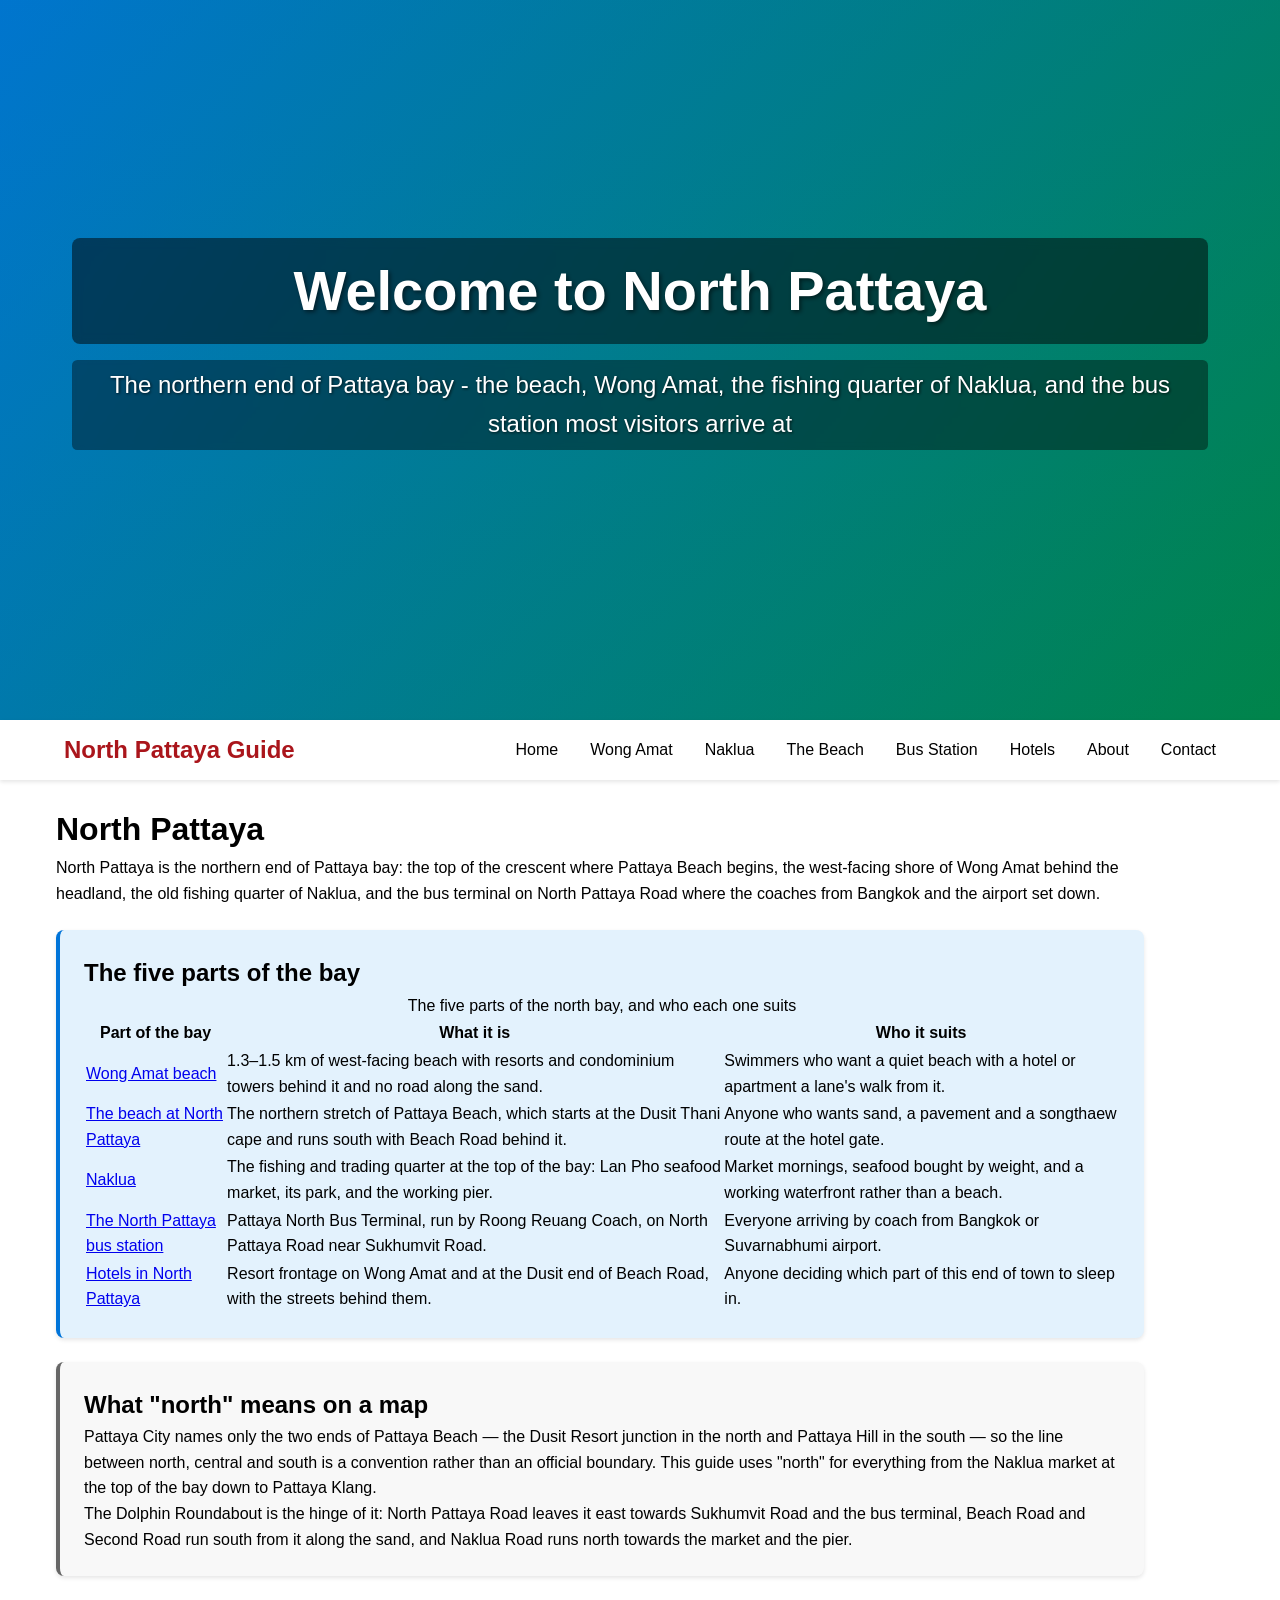
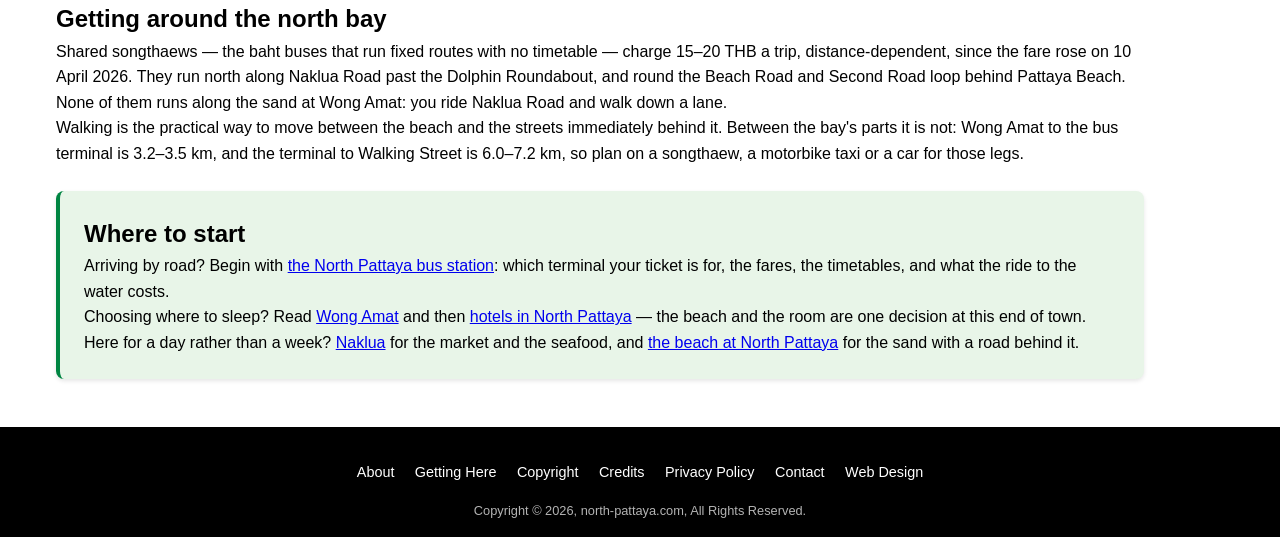
<file: index.html>
<!DOCTYPE html >

<html>





<!-- #BeginTemplate "inside.dwt" -->
<head>
<meta charset="utf-8">
<meta name="viewport" content="width=device-width, initial-scale=1.0">
<meta http-equiv="Content-Language" content="en-us">


<!-- #BeginEditable "doctitle" -->


<title>North Pattaya | The Northern Bay &mdash; Wong Amat, Naklua and the Bus Station</title>
<meta name="description" content="An independent guide to North Pattaya: the northern end of Pattaya bay, with Wong Amat beach, the old fishing quarter of Naklua, the bus station and the hotels that line the shore."/>
<link rel="canonical" href="https://www.north-pattaya.com/"/>
<!-- Every page must override title, description and canonical inside this region. -->



<!-- #EndEditable -->



<link rel="stylesheet" type="text/css" href="styles.css">


<!-- Google AdSense Auto Ads: the loader is the whole integration. The estate uses
     Auto Ads only, so no hand-placed ad units belong in this template. -->
<script async crossorigin="anonymous" src="https://pagead2.googlesyndication.com/pagead/js/adsbygoogle.js?client=ca-pub-4033486014832881"></script>


<!-- GA4 tag is added when a property exists for this domain; see the repo README. -->


</head>
<body>

<div class="site-container">
  

<!-- Header with Hero Section -->


  <header class="site-header">
    <div class="hero-section">
      <div class="content-wrapper">
        <div class="hero-content">
          <h2 class="hero-title">Welcome to North Pattaya</h2>
          <p class="hero-subtitle">The northern end of Pattaya bay - the beach, Wong Amat, the fishing quarter of Naklua, and the bus station most visitors arrive at</p>
        </div>
      </div>
    </div>
  </header>

  

<!-- Navigation -->


  <nav class="main-navigation">
    <div class="nav-container">
      <a href="/" class="site-logo">
        <span>North Pattaya Guide</span>
      </a>
      
      

<!-- Desktop Navigation -->


      <ul class="nav-menu">
        <li><a href="/">Home</a></li>
        <li><a href="wong-amat-beach.html">Wong Amat</a></li>
        <li><a href="naklua.html">Naklua</a></li>
        <li><a href="north-pattaya-beach.html">The Beach</a></li>
        <li><a href="north-pattaya-bus-station.html">Bus Station</a></li>
        <li><a href="north-pattaya-hotels.html">Hotels</a></li>
        <li><a href="about.html">About</a></li>
        <li><a href="contact.html">Contact</a></li>
      </ul>
      
      

<!-- Mobile Menu Toggle -->


      <button class="mobile-menu-toggle" aria-label="Open mobile menu">
        <span>☰</span>
      </button>
    </div>
  </nav>

  

<!-- Mobile Menu Overlay -->


  <div class="mobile-menu-overlay">
    <div class="mobile-menu-header">
      <span>Navigation</span>
      <button class="mobile-menu-close" aria-label="Close mobile menu">✕</button>
    </div>
    <ul class="mobile-nav-menu">
      <li><a href="/">🏠 Home</a></li>
      <li><a href="wong-amat-beach.html">🏖️ Wong Amat</a></li>
      <li><a href="naklua.html">🐟 Naklua</a></li>
      <li><a href="north-pattaya-beach.html">🌊 The Beach</a></li>
      <li><a href="north-pattaya-bus-station.html">🚌 Bus Station</a></li>
      <li><a href="north-pattaya-hotels.html">🏨 Hotels</a></li>
      <li><a href="about.html">ℹ️ About</a></li>
      <li><a href="contact.html">📧 Contact</a></li>
    </ul>
  </div>

  

<!-- Mobile Menu Backdrop -->


  <div class="mobile-menu-backdrop"></div>

  

<!-- Main Content -->


  <main class="main-content">
    <div class="content-wrapper">


<!-- #BeginEditable "body" -->
<h1>North Pattaya</h1>
<p>North Pattaya is the northern end of Pattaya bay: the top of the crescent where Pattaya Beach begins, the west-facing shore of Wong Amat behind the headland, the old fishing quarter of Naklua, and the bus terminal on North Pattaya Road where the coaches from Bangkok and the airport set down.</p>

<div class="callout-info">
<h2>The five parts of the bay</h2>
<table>
<caption>The five parts of the north bay, and who each one suits</caption>
<thead>
<tr><th>Part of the bay</th><th>What it is</th><th>Who it suits</th></tr>
</thead>
<tbody>
<tr><td><a href="wong-amat-beach.html">Wong Amat beach</a></td><td>1.3&ndash;1.5 km of west-facing beach with resorts and condominium towers behind it and no road along the sand.</td><td>Swimmers who want a quiet beach with a hotel or apartment a lane's walk from it.</td></tr>
<tr><td><a href="north-pattaya-beach.html">The beach at North Pattaya</a></td><td>The northern stretch of Pattaya Beach, which starts at the Dusit Thani cape and runs south with Beach Road behind it.</td><td>Anyone who wants sand, a pavement and a songthaew route at the hotel gate.</td></tr>
<tr><td><a href="naklua.html">Naklua</a></td><td>The fishing and trading quarter at the top of the bay: Lan Pho seafood market, its park, and the working pier.</td><td>Market mornings, seafood bought by weight, and a working waterfront rather than a beach.</td></tr>
<tr><td><a href="north-pattaya-bus-station.html">The North Pattaya bus station</a></td><td>Pattaya North Bus Terminal, run by Roong Reuang Coach, on North Pattaya Road near Sukhumvit Road.</td><td>Everyone arriving by coach from Bangkok or Suvarnabhumi airport.</td></tr>
<tr><td><a href="north-pattaya-hotels.html">Hotels in North Pattaya</a></td><td>Resort frontage on Wong Amat and at the Dusit end of Beach Road, with the streets behind them.</td><td>Anyone deciding which part of this end of town to sleep in.</td></tr>
</tbody>
</table>
</div>

<div class="callout-neutral">
<h2>What "north" means on a map</h2>
<p>Pattaya City names only the two ends of Pattaya Beach &mdash; the Dusit Resort junction in the north and Pattaya Hill in the south &mdash; so the line between north, central and south is a convention rather than an official boundary. This guide uses "north" for everything from the Naklua market at the top of the bay down to Pattaya Klang.</p>
<p>The Dolphin Roundabout is the hinge of it: North Pattaya Road leaves it east towards Sukhumvit Road and the bus terminal, Beach Road and Second Road run south from it along the sand, and Naklua Road runs north towards the market and the pier.</p>
</div>

<h2>Getting around the north bay</h2>
<p>Shared songthaews &mdash; the baht buses that run fixed routes with no timetable &mdash; charge 15&ndash;20 THB a trip, distance-dependent, since the fare rose on 10 April 2026. They run north along Naklua Road past the Dolphin Roundabout, and round the Beach Road and Second Road loop behind Pattaya Beach. None of them runs along the sand at Wong Amat: you ride Naklua Road and walk down a lane.</p>
<p>Walking is the practical way to move between the beach and the streets immediately behind it. Between the bay's parts it is not: Wong Amat to the bus terminal is 3.2&ndash;3.5 km, and the terminal to Walking Street is 6.0&ndash;7.2 km, so plan on a songthaew, a motorbike taxi or a car for those legs.</p>

<div class="callout-success">
<h2>Where to start</h2>
<p>Arriving by road? Begin with <a href="north-pattaya-bus-station.html">the North Pattaya bus station</a>: which terminal your ticket is for, the fares, the timetables, and what the ride to the water costs.</p>
<p>Choosing where to sleep? Read <a href="wong-amat-beach.html">Wong Amat</a> and then <a href="north-pattaya-hotels.html">hotels in North Pattaya</a> &mdash; the beach and the room are one decision at this end of town.</p>
<p>Here for a day rather than a week? <a href="naklua.html">Naklua</a> for the market and the seafood, and <a href="north-pattaya-beach.html">the beach at North Pattaya</a> for the sand with a road behind it.</p>
</div>
<!-- #EndEditable -->


    </div>
  </main>

  

<!-- Footer -->


  <footer class="site-footer">
    <div class="footer-content">
      <div class="footer-links">
        <a href="about.html">About</a>
        <a href="north-pattaya-bus-station.html">Getting Here</a>
        <a href="copyright.html">Copyright</a>
        <a href="credits.html">Credits</a>
        <a href="privacy-policy.html">Privacy Policy</a>
        <a href="contact.html">Contact</a>
        <a href="https://www.wlmedia.com/">Web Design</a>
      </div>
      <div class="footer-copyright">
        <span>Copyright &copy; 2026, north-pattaya.com, All Rights Reserved.</span>
      </div>
    </div>
  </footer>
</div>



<!-- JavaScript -->


<script src="jquery.min.js"></script>
<script src="mobile-menu.js"></script>

</body>



<!-- #EndTemplate -->
</html>
</file>
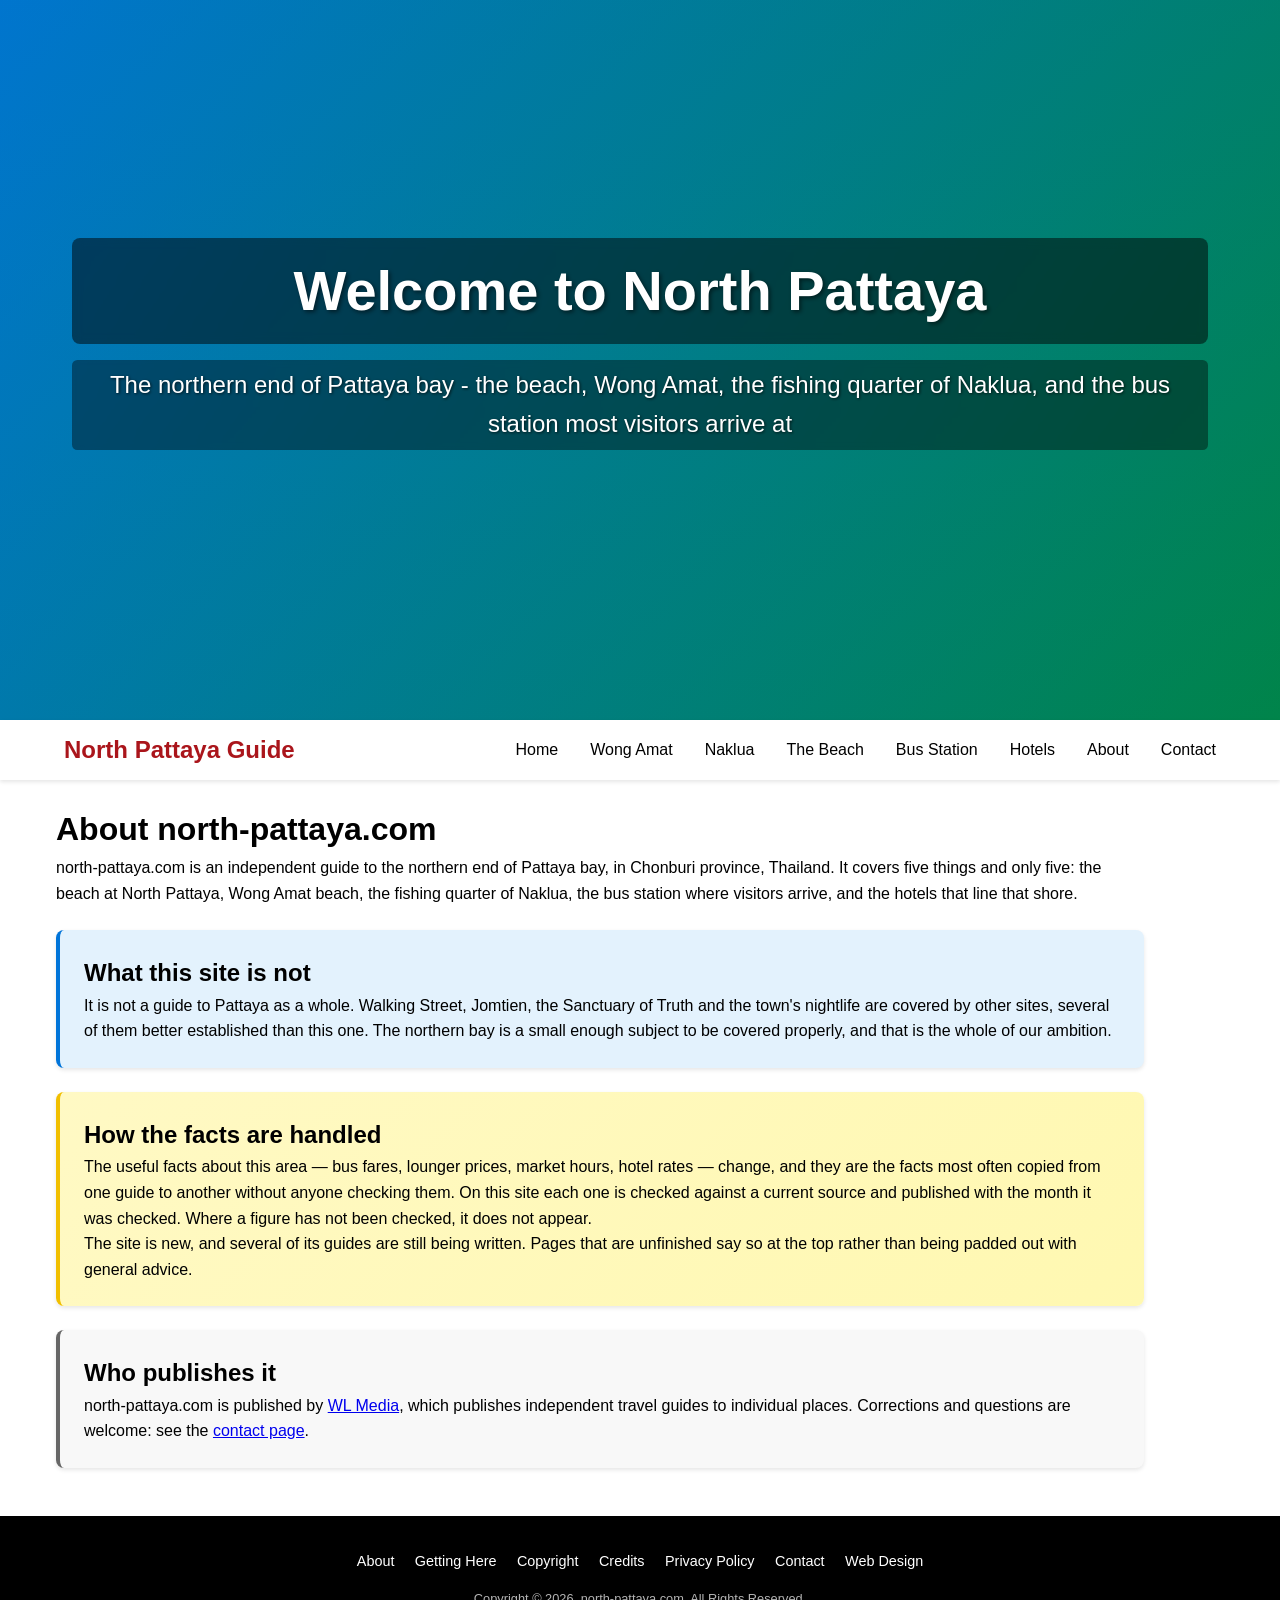
<file: about.html>
<!DOCTYPE html >

<html>





<!-- #BeginTemplate "inside.dwt" -->
<head>
<meta charset="utf-8">
<meta name="viewport" content="width=device-width, initial-scale=1.0">
<meta http-equiv="Content-Language" content="en-us">


<!-- #BeginEditable "doctitle" -->


<title>About north-pattaya.com</title>
<meta name="description" content="About north-pattaya.com: an independent guide to the northern end of Pattaya bay, what it covers, how its facts are checked, and who publishes it."/>
<link rel="canonical" href="https://www.north-pattaya.com/about"/>
<!-- Every page must override title, description and canonical inside this region. -->



<!-- #EndEditable -->



<link rel="stylesheet" type="text/css" href="styles.css">


<!-- Google AdSense Auto Ads: the loader is the whole integration. The estate uses
     Auto Ads only, so no hand-placed ad units belong in this template. -->
<script async crossorigin="anonymous" src="https://pagead2.googlesyndication.com/pagead/js/adsbygoogle.js?client=ca-pub-4033486014832881"></script>


<!-- GA4 tag is added when a property exists for this domain; see the repo README. -->


</head>
<body>

<div class="site-container">
  

<!-- Header with Hero Section -->


  <header class="site-header">
    <div class="hero-section">
      <div class="content-wrapper">
        <div class="hero-content">
          <h2 class="hero-title">Welcome to North Pattaya</h2>
          <p class="hero-subtitle">The northern end of Pattaya bay - the beach, Wong Amat, the fishing quarter of Naklua, and the bus station most visitors arrive at</p>
        </div>
      </div>
    </div>
  </header>

  

<!-- Navigation -->


  <nav class="main-navigation">
    <div class="nav-container">
      <a href="/" class="site-logo">
        <span>North Pattaya Guide</span>
      </a>
      
      

<!-- Desktop Navigation -->


      <ul class="nav-menu">
        <li><a href="/">Home</a></li>
        <li><a href="wong-amat-beach.html">Wong Amat</a></li>
        <li><a href="naklua.html">Naklua</a></li>
        <li><a href="north-pattaya-beach.html">The Beach</a></li>
        <li><a href="north-pattaya-bus-station.html">Bus Station</a></li>
        <li><a href="north-pattaya-hotels.html">Hotels</a></li>
        <li><a href="about.html">About</a></li>
        <li><a href="contact.html">Contact</a></li>
      </ul>
      
      

<!-- Mobile Menu Toggle -->


      <button class="mobile-menu-toggle" aria-label="Open mobile menu">
        <span>☰</span>
      </button>
    </div>
  </nav>

  

<!-- Mobile Menu Overlay -->


  <div class="mobile-menu-overlay">
    <div class="mobile-menu-header">
      <span>Navigation</span>
      <button class="mobile-menu-close" aria-label="Close mobile menu">✕</button>
    </div>
    <ul class="mobile-nav-menu">
      <li><a href="/">🏠 Home</a></li>
      <li><a href="wong-amat-beach.html">🏖️ Wong Amat</a></li>
      <li><a href="naklua.html">🐟 Naklua</a></li>
      <li><a href="north-pattaya-beach.html">🌊 The Beach</a></li>
      <li><a href="north-pattaya-bus-station.html">🚌 Bus Station</a></li>
      <li><a href="north-pattaya-hotels.html">🏨 Hotels</a></li>
      <li><a href="about.html">ℹ️ About</a></li>
      <li><a href="contact.html">📧 Contact</a></li>
    </ul>
  </div>

  

<!-- Mobile Menu Backdrop -->


  <div class="mobile-menu-backdrop"></div>

  

<!-- Main Content -->


  <main class="main-content">
    <div class="content-wrapper">


<!-- #BeginEditable "body" -->
<h1>About north-pattaya.com</h1>
<p>north-pattaya.com is an independent guide to the northern end of Pattaya bay, in Chonburi province, Thailand. It covers five things and only five: the beach at North Pattaya, Wong Amat beach, the fishing quarter of Naklua, the bus station where visitors arrive, and the hotels that line that shore.</p>

<div class="callout-info">
<h2>What this site is not</h2>
<p>It is not a guide to Pattaya as a whole. Walking Street, Jomtien, the Sanctuary of Truth and the town's nightlife are covered by other sites, several of them better established than this one. The northern bay is a small enough subject to be covered properly, and that is the whole of our ambition.</p>
</div>

<div class="callout-tips">
<h2>How the facts are handled</h2>
<p>The useful facts about this area &mdash; bus fares, lounger prices, market hours, hotel rates &mdash; change, and they are the facts most often copied from one guide to another without anyone checking them. On this site each one is checked against a current source and published with the month it was checked. Where a figure has not been checked, it does not appear.</p>
<p>The site is new, and several of its guides are still being written. Pages that are unfinished say so at the top rather than being padded out with general advice.</p>
</div>

<div class="callout-neutral">
<h2>Who publishes it</h2>
<p>north-pattaya.com is published by <a href="https://www.wlmedia.com/" target="_blank" rel="noopener">WL Media</a>, which publishes independent travel guides to individual places. Corrections and questions are welcome: see the <a href="contact.html">contact page</a>.</p>
</div>

<!-- #EndEditable -->


    </div>
  </main>

  

<!-- Footer -->


  <footer class="site-footer">
    <div class="footer-content">
      <div class="footer-links">
        <a href="about.html">About</a>
        <a href="north-pattaya-bus-station.html">Getting Here</a>
        <a href="copyright.html">Copyright</a>
        <a href="credits.html">Credits</a>
        <a href="privacy-policy.html">Privacy Policy</a>
        <a href="contact.html">Contact</a>
        <a href="https://www.wlmedia.com/">Web Design</a>
      </div>
      <div class="footer-copyright">
        <span>Copyright &copy; 2026, north-pattaya.com, All Rights Reserved.</span>
      </div>
    </div>
  </footer>
</div>



<!-- JavaScript -->


<script src="jquery.min.js"></script>
<script src="mobile-menu.js"></script>

</body>



<!-- #EndTemplate -->
</html>
</file>
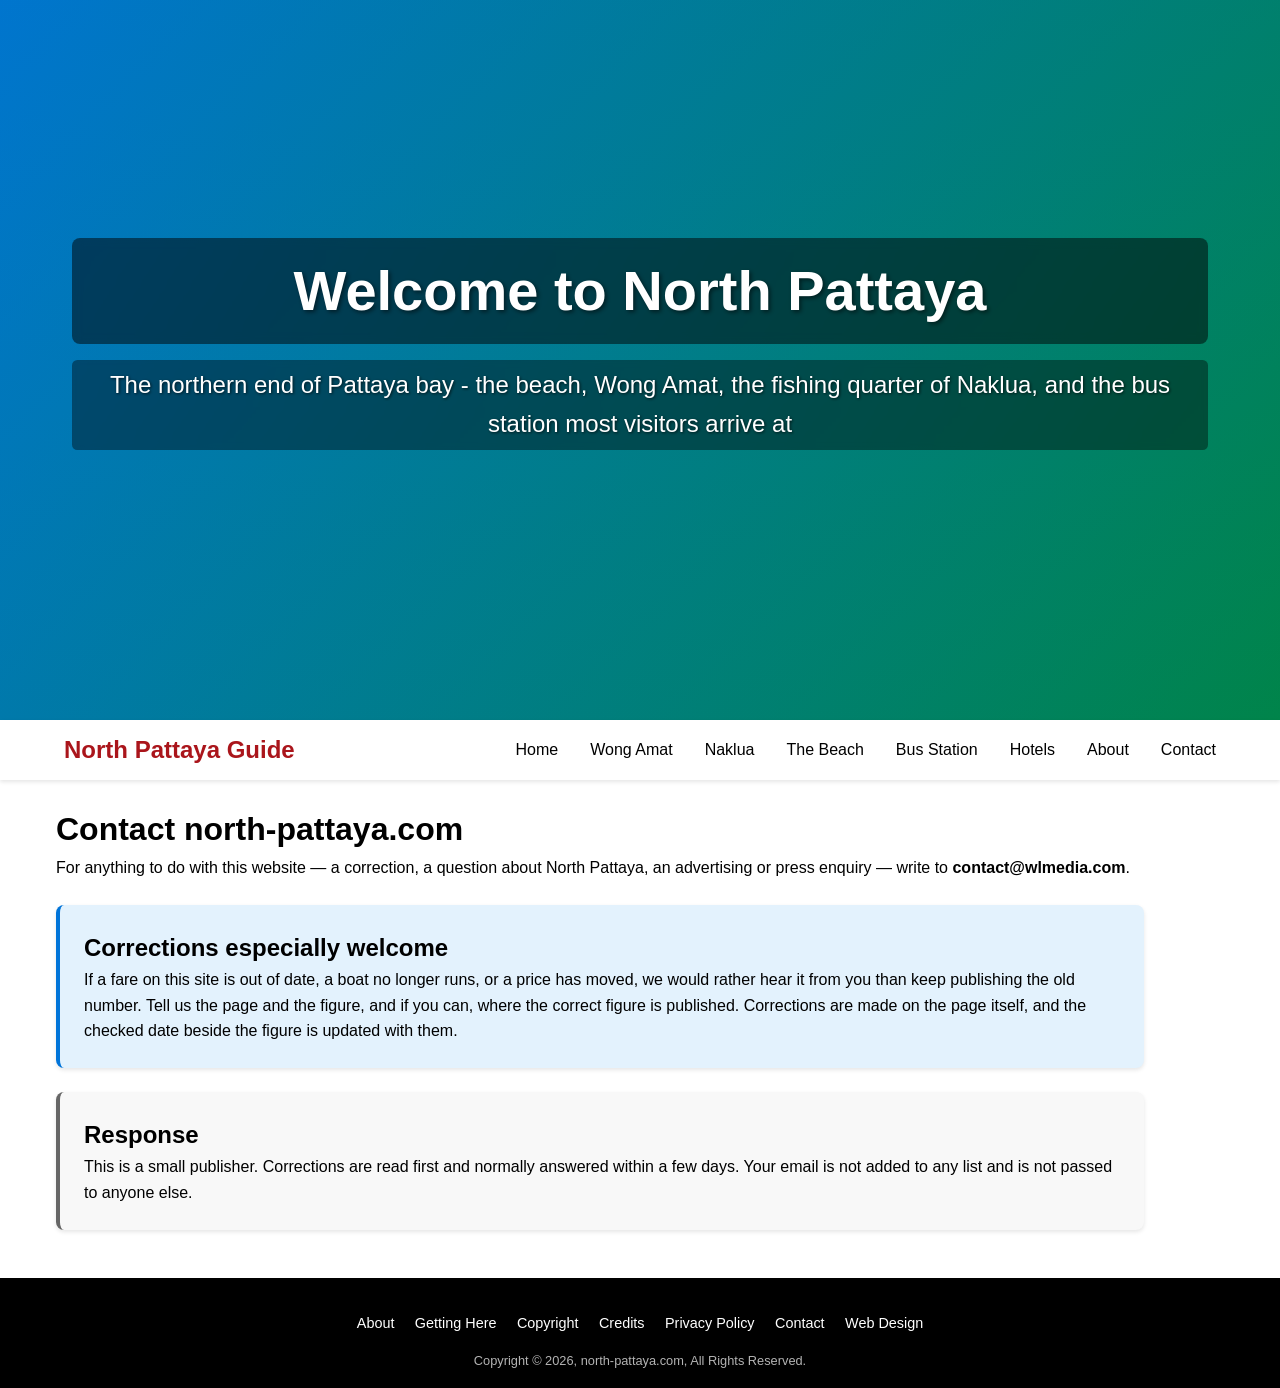
<file: contact.html>
<!DOCTYPE html >

<html>





<!-- #BeginTemplate "inside.dwt" -->
<head>
<meta charset="utf-8">
<meta name="viewport" content="width=device-width, initial-scale=1.0">
<meta http-equiv="Content-Language" content="en-us">


<!-- #BeginEditable "doctitle" -->


<title>Contact north-pattaya.com</title>
<meta name="description" content="How to contact north-pattaya.com: corrections, questions about the northern bay of Pattaya, and advertising enquiries."/>
<link rel="canonical" href="https://www.north-pattaya.com/contact"/>
<!-- Every page must override title, description and canonical inside this region. -->



<!-- #EndEditable -->



<link rel="stylesheet" type="text/css" href="styles.css">


<!-- Google AdSense Auto Ads: the loader is the whole integration. The estate uses
     Auto Ads only, so no hand-placed ad units belong in this template. -->
<script async crossorigin="anonymous" src="https://pagead2.googlesyndication.com/pagead/js/adsbygoogle.js?client=ca-pub-4033486014832881"></script>


<!-- GA4 tag is added when a property exists for this domain; see the repo README. -->


</head>
<body>

<div class="site-container">
  

<!-- Header with Hero Section -->


  <header class="site-header">
    <div class="hero-section">
      <div class="content-wrapper">
        <div class="hero-content">
          <h2 class="hero-title">Welcome to North Pattaya</h2>
          <p class="hero-subtitle">The northern end of Pattaya bay - the beach, Wong Amat, the fishing quarter of Naklua, and the bus station most visitors arrive at</p>
        </div>
      </div>
    </div>
  </header>

  

<!-- Navigation -->


  <nav class="main-navigation">
    <div class="nav-container">
      <a href="/" class="site-logo">
        <span>North Pattaya Guide</span>
      </a>
      
      

<!-- Desktop Navigation -->


      <ul class="nav-menu">
        <li><a href="/">Home</a></li>
        <li><a href="wong-amat-beach.html">Wong Amat</a></li>
        <li><a href="naklua.html">Naklua</a></li>
        <li><a href="north-pattaya-beach.html">The Beach</a></li>
        <li><a href="north-pattaya-bus-station.html">Bus Station</a></li>
        <li><a href="north-pattaya-hotels.html">Hotels</a></li>
        <li><a href="about.html">About</a></li>
        <li><a href="contact.html">Contact</a></li>
      </ul>
      
      

<!-- Mobile Menu Toggle -->


      <button class="mobile-menu-toggle" aria-label="Open mobile menu">
        <span>☰</span>
      </button>
    </div>
  </nav>

  

<!-- Mobile Menu Overlay -->


  <div class="mobile-menu-overlay">
    <div class="mobile-menu-header">
      <span>Navigation</span>
      <button class="mobile-menu-close" aria-label="Close mobile menu">✕</button>
    </div>
    <ul class="mobile-nav-menu">
      <li><a href="/">🏠 Home</a></li>
      <li><a href="wong-amat-beach.html">🏖️ Wong Amat</a></li>
      <li><a href="naklua.html">🐟 Naklua</a></li>
      <li><a href="north-pattaya-beach.html">🌊 The Beach</a></li>
      <li><a href="north-pattaya-bus-station.html">🚌 Bus Station</a></li>
      <li><a href="north-pattaya-hotels.html">🏨 Hotels</a></li>
      <li><a href="about.html">ℹ️ About</a></li>
      <li><a href="contact.html">📧 Contact</a></li>
    </ul>
  </div>

  

<!-- Mobile Menu Backdrop -->


  <div class="mobile-menu-backdrop"></div>

  

<!-- Main Content -->


  <main class="main-content">
    <div class="content-wrapper">


<!-- #BeginEditable "body" -->
<h1>Contact north-pattaya.com</h1>
<p>For anything to do with this website &mdash; a correction, a question about North Pattaya, an advertising or press enquiry &mdash; write to <strong>contact@wlmedia.com</strong>.</p>

<div class="callout-info">
<h2>Corrections especially welcome</h2>
<p>If a fare on this site is out of date, a boat no longer runs, or a price has moved, we would rather hear it from you than keep publishing the old number. Tell us the page and the figure, and if you can, where the correct figure is published. Corrections are made on the page itself, and the checked date beside the figure is updated with them.</p>
</div>

<div class="callout-neutral">
<h2>Response</h2>
<p>This is a small publisher. Corrections are read first and normally answered within a few days. Your email is not added to any list and is not passed to anyone else.</p>
</div>

<!-- #EndEditable -->


    </div>
  </main>

  

<!-- Footer -->


  <footer class="site-footer">
    <div class="footer-content">
      <div class="footer-links">
        <a href="about.html">About</a>
        <a href="north-pattaya-bus-station.html">Getting Here</a>
        <a href="copyright.html">Copyright</a>
        <a href="credits.html">Credits</a>
        <a href="privacy-policy.html">Privacy Policy</a>
        <a href="contact.html">Contact</a>
        <a href="https://www.wlmedia.com/">Web Design</a>
      </div>
      <div class="footer-copyright">
        <span>Copyright &copy; 2026, north-pattaya.com, All Rights Reserved.</span>
      </div>
    </div>
  </footer>
</div>



<!-- JavaScript -->


<script src="jquery.min.js"></script>
<script src="mobile-menu.js"></script>

</body>



<!-- #EndTemplate -->
</html>
</file>
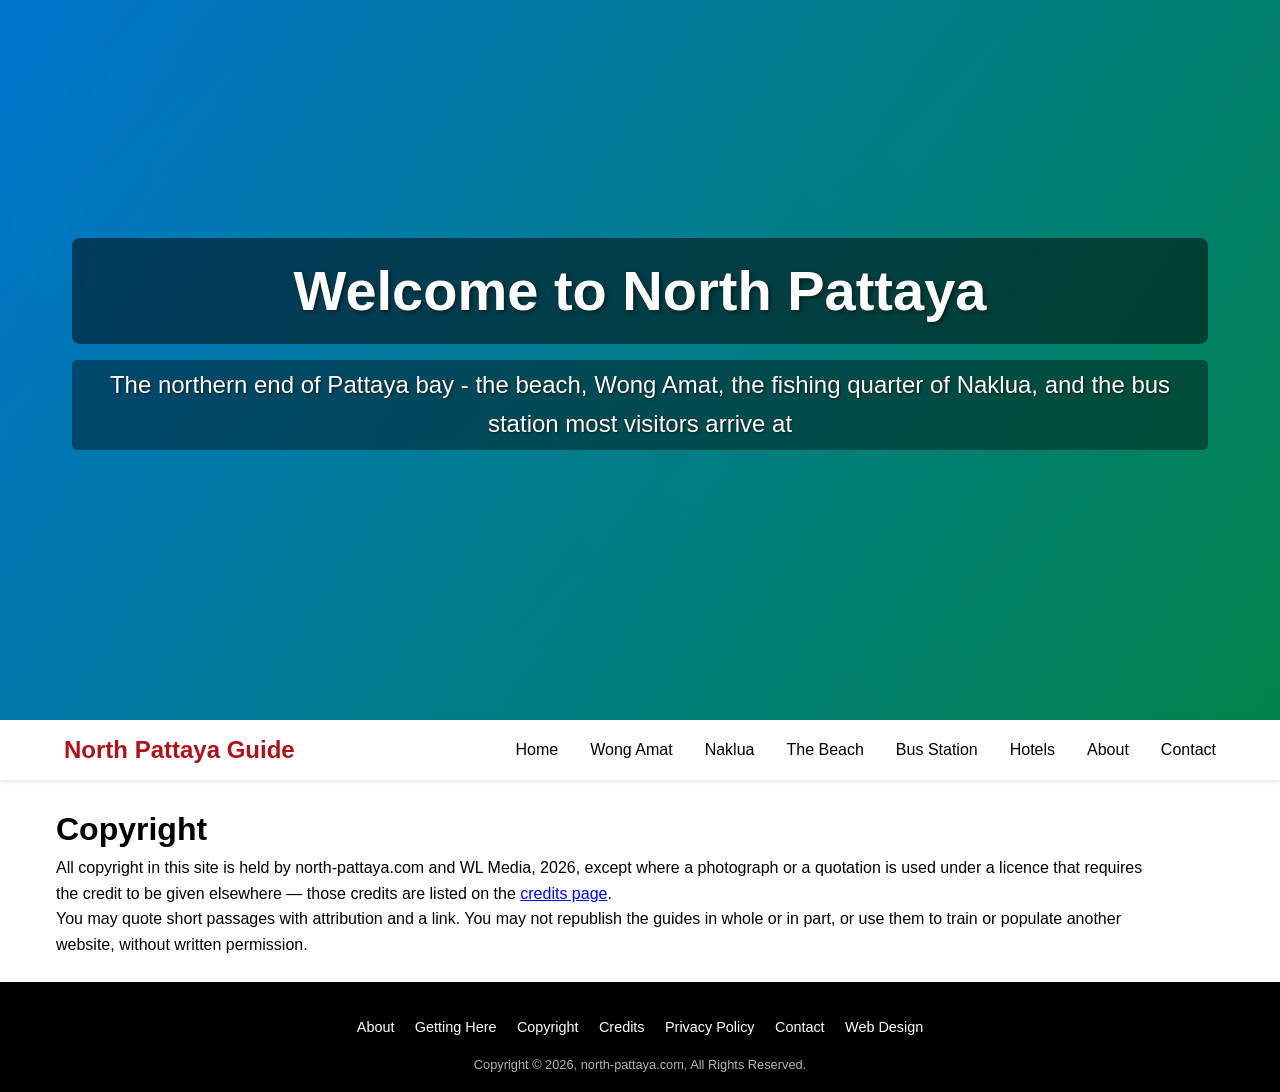
<file: copyright.html>
<!DOCTYPE html >

<html>





<!-- #BeginTemplate "inside.dwt" -->
<head>
<meta charset="utf-8">
<meta name="viewport" content="width=device-width, initial-scale=1.0">
<meta http-equiv="Content-Language" content="en-us">


<!-- #BeginEditable "doctitle" -->


<title>Copyright &mdash; north-pattaya.com</title>
<meta name="description" content="Copyright statement for north-pattaya.com, published by WL Media."/>
<link rel="canonical" href="https://www.north-pattaya.com/copyright"/>
<!-- Every page must override title, description and canonical inside this region. -->



<!-- #EndEditable -->



<link rel="stylesheet" type="text/css" href="styles.css">


<!-- Google AdSense Auto Ads: the loader is the whole integration. The estate uses
     Auto Ads only, so no hand-placed ad units belong in this template. -->
<script async crossorigin="anonymous" src="https://pagead2.googlesyndication.com/pagead/js/adsbygoogle.js?client=ca-pub-4033486014832881"></script>


<!-- GA4 tag is added when a property exists for this domain; see the repo README. -->


</head>
<body>

<div class="site-container">
  

<!-- Header with Hero Section -->


  <header class="site-header">
    <div class="hero-section">
      <div class="content-wrapper">
        <div class="hero-content">
          <h2 class="hero-title">Welcome to North Pattaya</h2>
          <p class="hero-subtitle">The northern end of Pattaya bay - the beach, Wong Amat, the fishing quarter of Naklua, and the bus station most visitors arrive at</p>
        </div>
      </div>
    </div>
  </header>

  

<!-- Navigation -->


  <nav class="main-navigation">
    <div class="nav-container">
      <a href="/" class="site-logo">
        <span>North Pattaya Guide</span>
      </a>
      
      

<!-- Desktop Navigation -->


      <ul class="nav-menu">
        <li><a href="/">Home</a></li>
        <li><a href="wong-amat-beach.html">Wong Amat</a></li>
        <li><a href="naklua.html">Naklua</a></li>
        <li><a href="north-pattaya-beach.html">The Beach</a></li>
        <li><a href="north-pattaya-bus-station.html">Bus Station</a></li>
        <li><a href="north-pattaya-hotels.html">Hotels</a></li>
        <li><a href="about.html">About</a></li>
        <li><a href="contact.html">Contact</a></li>
      </ul>
      
      

<!-- Mobile Menu Toggle -->


      <button class="mobile-menu-toggle" aria-label="Open mobile menu">
        <span>☰</span>
      </button>
    </div>
  </nav>

  

<!-- Mobile Menu Overlay -->


  <div class="mobile-menu-overlay">
    <div class="mobile-menu-header">
      <span>Navigation</span>
      <button class="mobile-menu-close" aria-label="Close mobile menu">✕</button>
    </div>
    <ul class="mobile-nav-menu">
      <li><a href="/">🏠 Home</a></li>
      <li><a href="wong-amat-beach.html">🏖️ Wong Amat</a></li>
      <li><a href="naklua.html">🐟 Naklua</a></li>
      <li><a href="north-pattaya-beach.html">🌊 The Beach</a></li>
      <li><a href="north-pattaya-bus-station.html">🚌 Bus Station</a></li>
      <li><a href="north-pattaya-hotels.html">🏨 Hotels</a></li>
      <li><a href="about.html">ℹ️ About</a></li>
      <li><a href="contact.html">📧 Contact</a></li>
    </ul>
  </div>

  

<!-- Mobile Menu Backdrop -->


  <div class="mobile-menu-backdrop"></div>

  

<!-- Main Content -->


  <main class="main-content">
    <div class="content-wrapper">


<!-- #BeginEditable "body" -->
<h1>Copyright</h1>
<p>All copyright in this site is held by north-pattaya.com and WL Media, 2026, except where a photograph or a quotation is used under a licence that requires the credit to be given elsewhere &mdash; those credits are listed on the <a href="credits.html">credits page</a>.</p>
<p>You may quote short passages with attribution and a link. You may not republish the guides in whole or in part, or use them to train or populate another website, without written permission.</p>

<!-- #EndEditable -->


    </div>
  </main>

  

<!-- Footer -->


  <footer class="site-footer">
    <div class="footer-content">
      <div class="footer-links">
        <a href="about.html">About</a>
        <a href="north-pattaya-bus-station.html">Getting Here</a>
        <a href="copyright.html">Copyright</a>
        <a href="credits.html">Credits</a>
        <a href="privacy-policy.html">Privacy Policy</a>
        <a href="contact.html">Contact</a>
        <a href="https://www.wlmedia.com/">Web Design</a>
      </div>
      <div class="footer-copyright">
        <span>Copyright &copy; 2026, north-pattaya.com, All Rights Reserved.</span>
      </div>
    </div>
  </footer>
</div>



<!-- JavaScript -->


<script src="jquery.min.js"></script>
<script src="mobile-menu.js"></script>

</body>



<!-- #EndTemplate -->
</html>
</file>
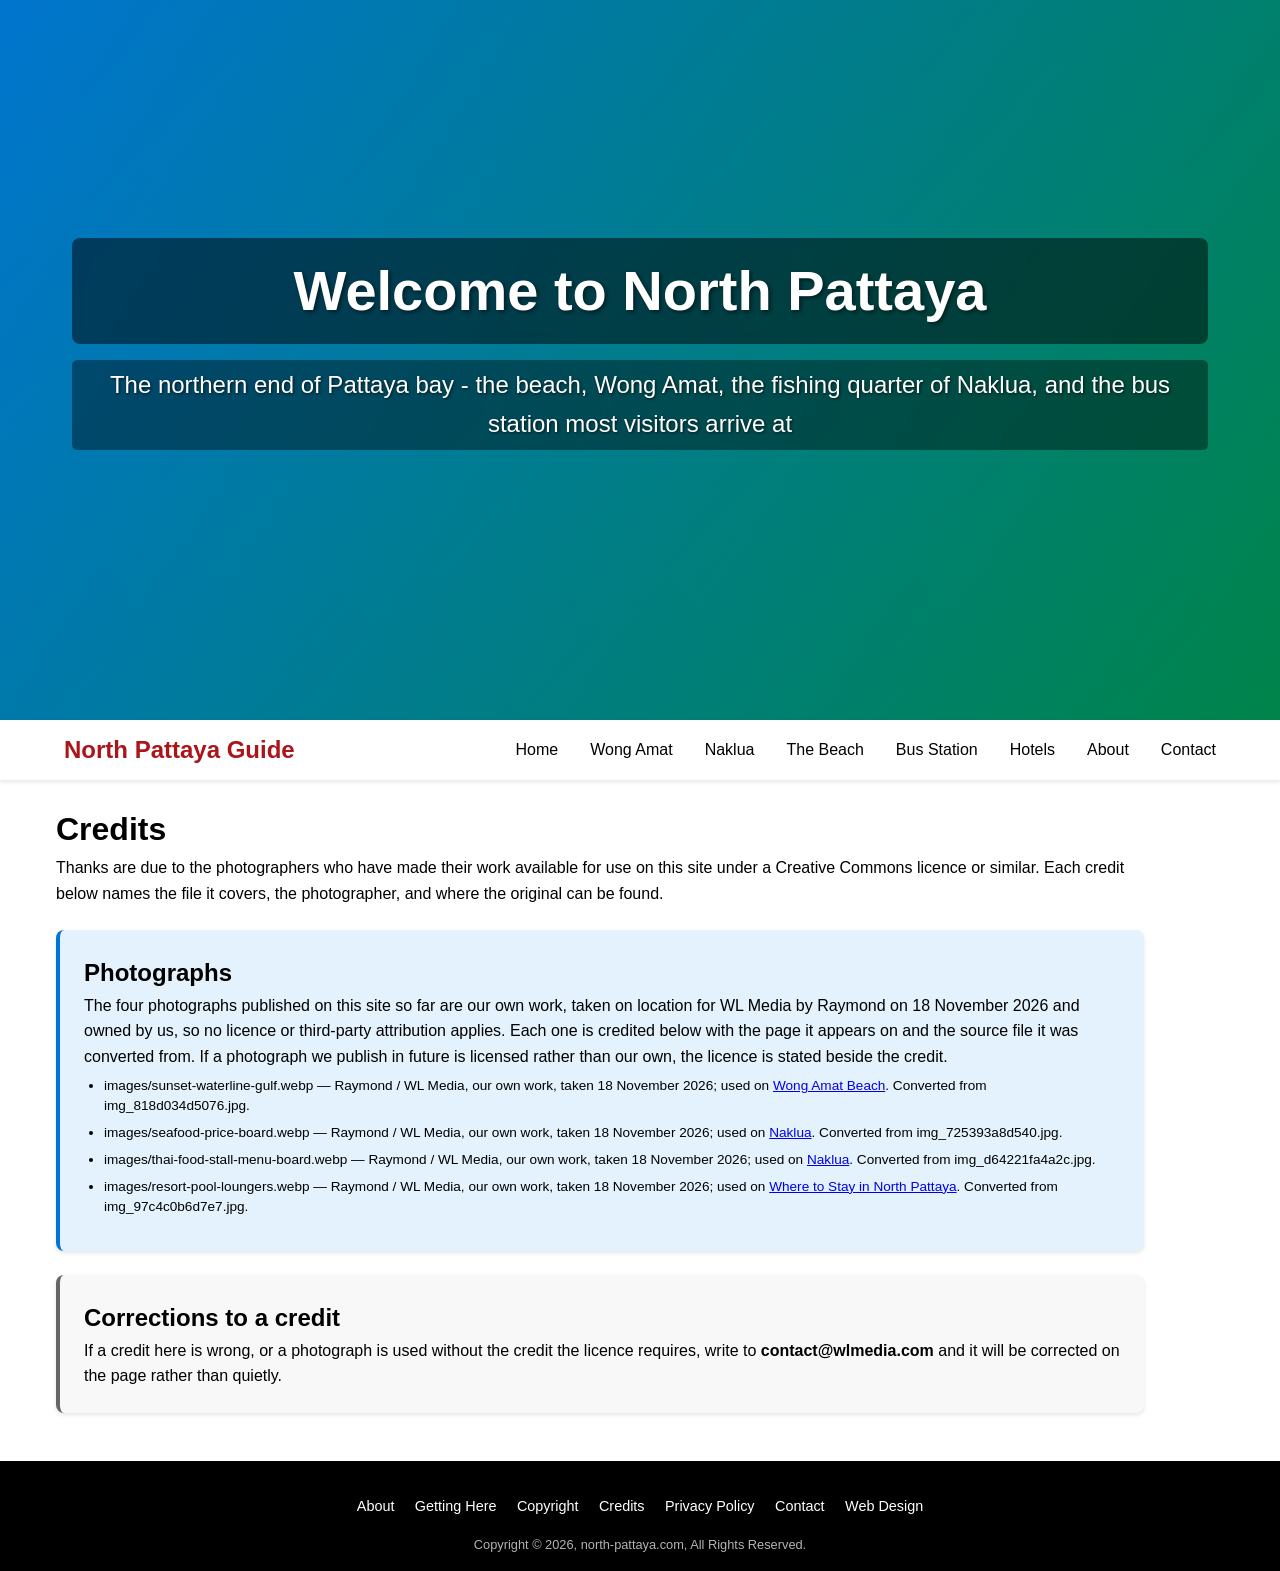
<file: credits.html>
<!DOCTYPE html >

<html>





<!-- #BeginTemplate "inside.dwt" -->
<head>
<meta charset="utf-8">
<meta name="viewport" content="width=device-width, initial-scale=1.0">
<meta http-equiv="Content-Language" content="en-us">


<!-- #BeginEditable "doctitle" -->


<title>Credits &mdash; north-pattaya.com</title>
<meta name="description" content="Credits for the photographs and third-party material used on north-pattaya.com."/>
<link rel="canonical" href="https://www.north-pattaya.com/credits"/>
<!-- Every page must override title, description and canonical inside this region. -->



<!-- #EndEditable -->



<link rel="stylesheet" type="text/css" href="styles.css">


<!-- Google AdSense Auto Ads: the loader is the whole integration. The estate uses
     Auto Ads only, so no hand-placed ad units belong in this template. -->
<script async crossorigin="anonymous" src="https://pagead2.googlesyndication.com/pagead/js/adsbygoogle.js?client=ca-pub-4033486014832881"></script>


<!-- GA4 tag is added when a property exists for this domain; see the repo README. -->


</head>
<body>

<div class="site-container">
  

<!-- Header with Hero Section -->


  <header class="site-header">
    <div class="hero-section">
      <div class="content-wrapper">
        <div class="hero-content">
          <h2 class="hero-title">Welcome to North Pattaya</h2>
          <p class="hero-subtitle">The northern end of Pattaya bay - the beach, Wong Amat, the fishing quarter of Naklua, and the bus station most visitors arrive at</p>
        </div>
      </div>
    </div>
  </header>

  

<!-- Navigation -->


  <nav class="main-navigation">
    <div class="nav-container">
      <a href="/" class="site-logo">
        <span>North Pattaya Guide</span>
      </a>
      
      

<!-- Desktop Navigation -->


      <ul class="nav-menu">
        <li><a href="/">Home</a></li>
        <li><a href="wong-amat-beach.html">Wong Amat</a></li>
        <li><a href="naklua.html">Naklua</a></li>
        <li><a href="north-pattaya-beach.html">The Beach</a></li>
        <li><a href="north-pattaya-bus-station.html">Bus Station</a></li>
        <li><a href="north-pattaya-hotels.html">Hotels</a></li>
        <li><a href="about.html">About</a></li>
        <li><a href="contact.html">Contact</a></li>
      </ul>
      
      

<!-- Mobile Menu Toggle -->


      <button class="mobile-menu-toggle" aria-label="Open mobile menu">
        <span>☰</span>
      </button>
    </div>
  </nav>

  

<!-- Mobile Menu Overlay -->


  <div class="mobile-menu-overlay">
    <div class="mobile-menu-header">
      <span>Navigation</span>
      <button class="mobile-menu-close" aria-label="Close mobile menu">✕</button>
    </div>
    <ul class="mobile-nav-menu">
      <li><a href="/">🏠 Home</a></li>
      <li><a href="wong-amat-beach.html">🏖️ Wong Amat</a></li>
      <li><a href="naklua.html">🐟 Naklua</a></li>
      <li><a href="north-pattaya-beach.html">🌊 The Beach</a></li>
      <li><a href="north-pattaya-bus-station.html">🚌 Bus Station</a></li>
      <li><a href="north-pattaya-hotels.html">🏨 Hotels</a></li>
      <li><a href="about.html">ℹ️ About</a></li>
      <li><a href="contact.html">📧 Contact</a></li>
    </ul>
  </div>

  

<!-- Mobile Menu Backdrop -->


  <div class="mobile-menu-backdrop"></div>

  

<!-- Main Content -->


  <main class="main-content">
    <div class="content-wrapper">


<!-- #BeginEditable "body" -->
<h1>Credits</h1>
<p>Thanks are due to the photographers who have made their work available for use on this site under a Creative Commons licence or similar. Each credit below names the file it covers, the photographer, and where the original can be found.</p>

<div class="callout-info">
<h2>Photographs</h2>
<p>The four photographs published on this site so far are our own work, taken on location for WL Media by Raymond on 18 November 2026 and owned by us, so no licence or third-party attribution applies. Each one is credited below with the page it appears on and the source file it was converted from. If a photograph we publish in future is licensed rather than our own, the licence is stated beside the credit.</p>
<ul class="imageCredits">
  <li>images/sunset-waterline-gulf.webp &mdash; Raymond / WL Media, our own work, taken 18 November 2026; used on <a href="wong-amat-beach.html">Wong Amat Beach</a>. Converted from img_818d034d5076.jpg.</li>
  <li>images/seafood-price-board.webp &mdash; Raymond / WL Media, our own work, taken 18 November 2026; used on <a href="naklua.html">Naklua</a>. Converted from img_725393a8d540.jpg.</li>
  <li>images/thai-food-stall-menu-board.webp &mdash; Raymond / WL Media, our own work, taken 18 November 2026; used on <a href="naklua.html">Naklua</a>. Converted from img_d64221fa4a2c.jpg.</li>
  <li>images/resort-pool-loungers.webp &mdash; Raymond / WL Media, our own work, taken 18 November 2026; used on <a href="north-pattaya-hotels.html">Where to Stay in North Pattaya</a>. Converted from img_97c4c0b6d7e7.jpg.</li>
</ul>
</div>

<div class="callout-neutral">
<h2>Corrections to a credit</h2>
<p>If a credit here is wrong, or a photograph is used without the credit the licence requires, write to <strong>contact@wlmedia.com</strong> and it will be corrected on the page rather than quietly.</p>
</div>

<!-- #EndEditable -->


    </div>
  </main>

  

<!-- Footer -->


  <footer class="site-footer">
    <div class="footer-content">
      <div class="footer-links">
        <a href="about.html">About</a>
        <a href="north-pattaya-bus-station.html">Getting Here</a>
        <a href="copyright.html">Copyright</a>
        <a href="credits.html">Credits</a>
        <a href="privacy-policy.html">Privacy Policy</a>
        <a href="contact.html">Contact</a>
        <a href="https://www.wlmedia.com/">Web Design</a>
      </div>
      <div class="footer-copyright">
        <span>Copyright &copy; 2026, north-pattaya.com, All Rights Reserved.</span>
      </div>
    </div>
  </footer>
</div>



<!-- JavaScript -->


<script src="jquery.min.js"></script>
<script src="mobile-menu.js"></script>

</body>



<!-- #EndTemplate -->
</html>
</file>
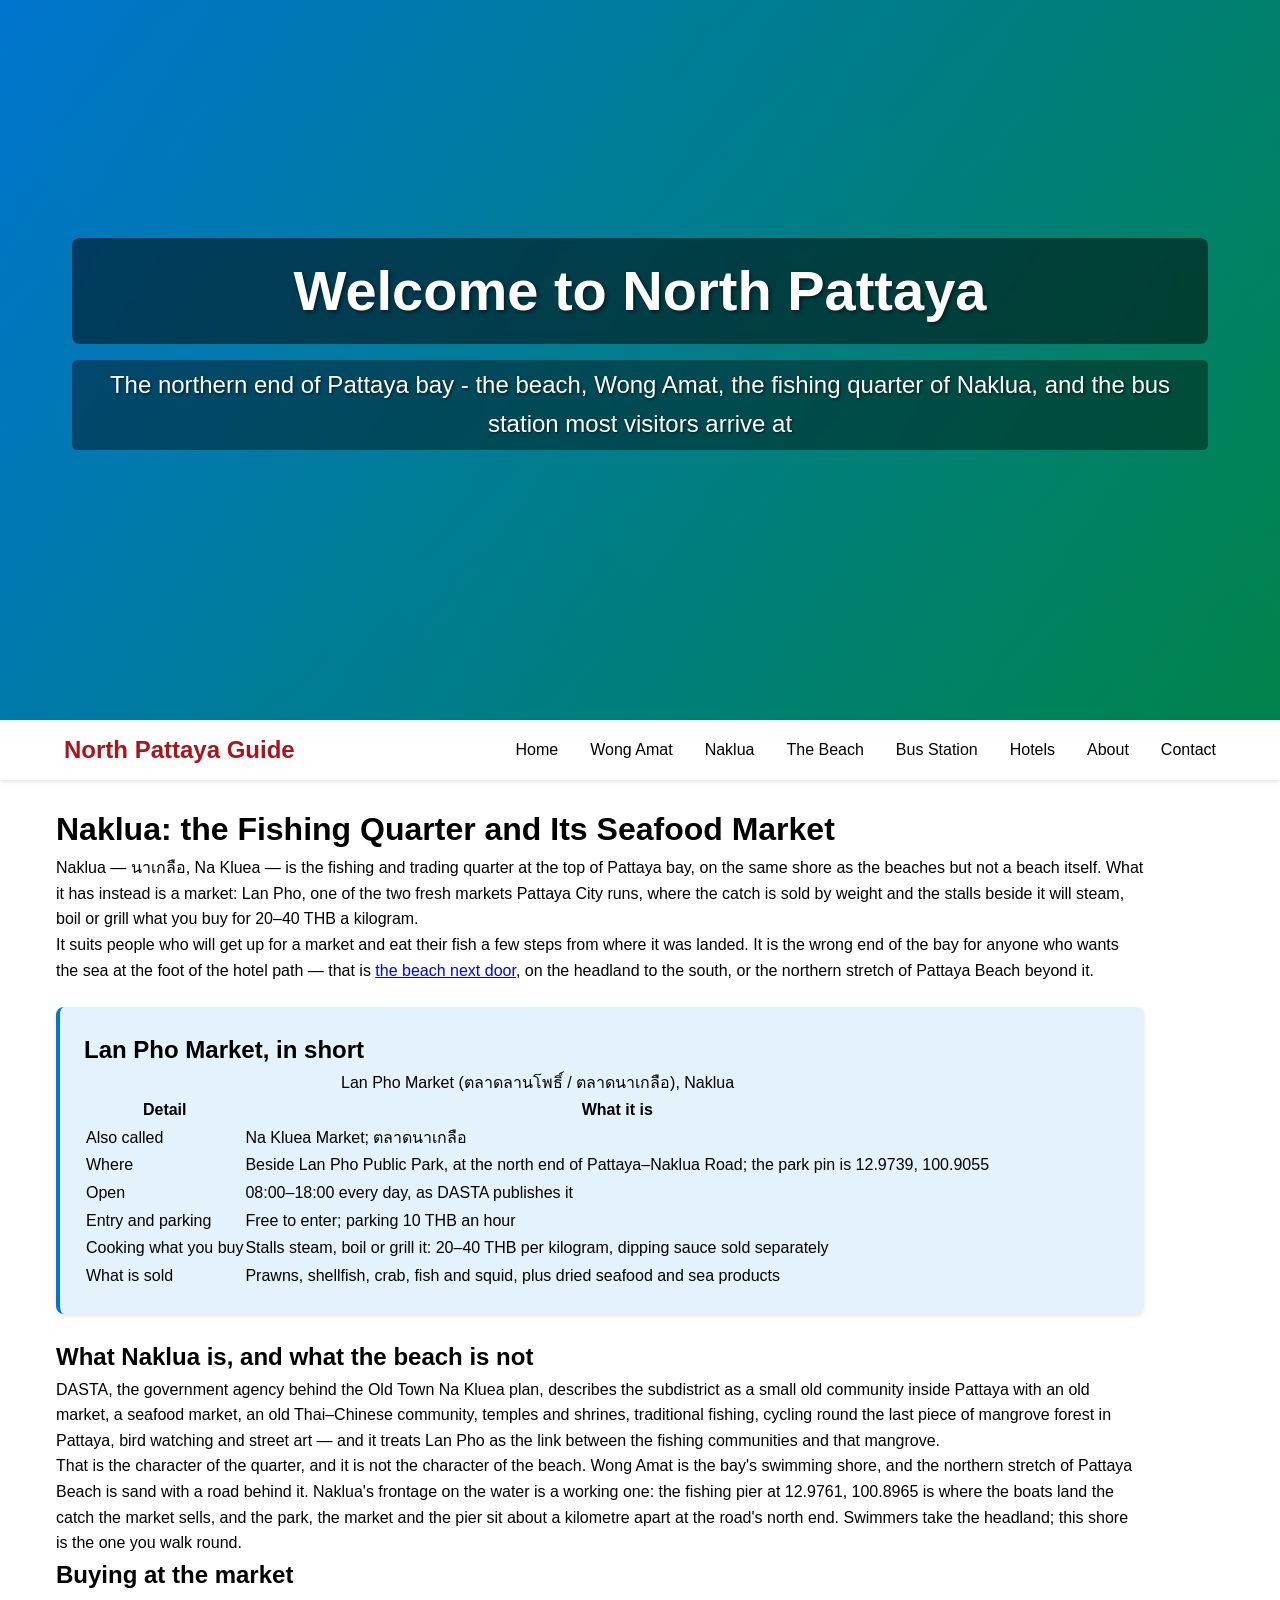
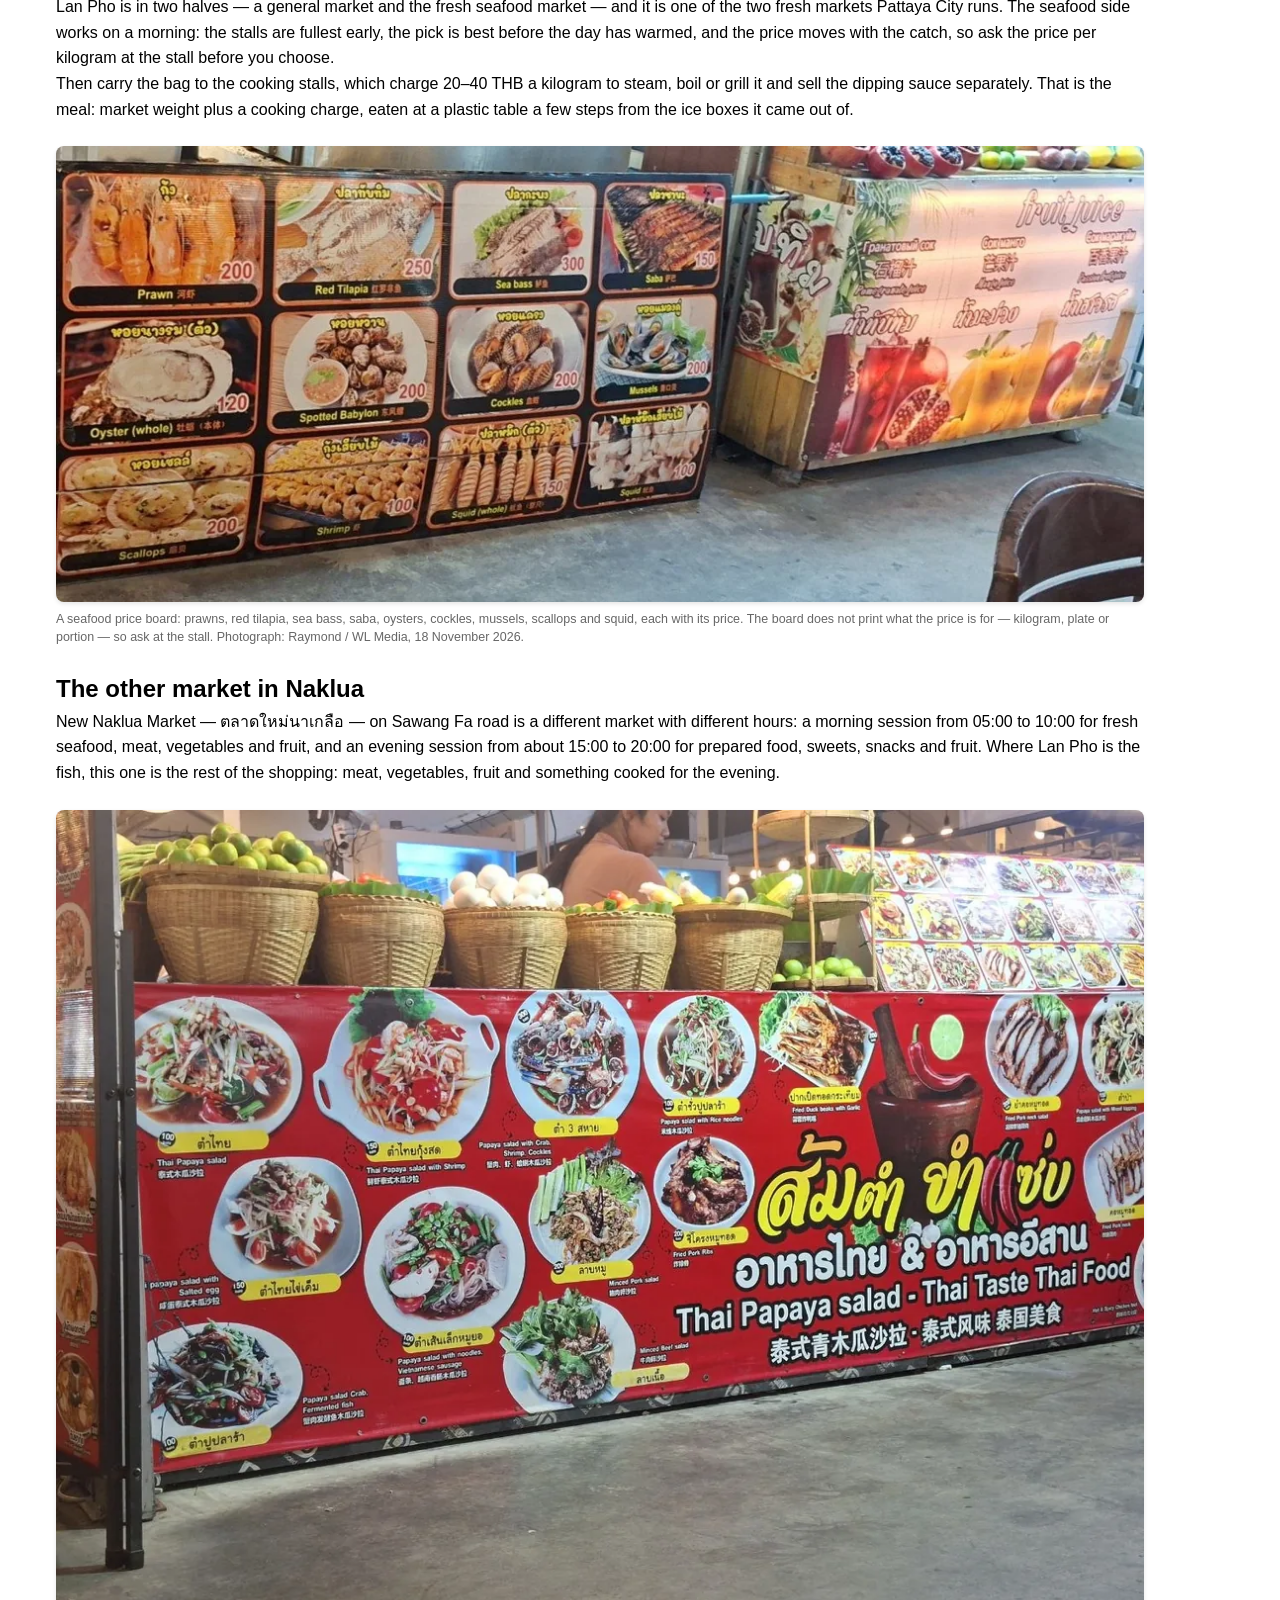
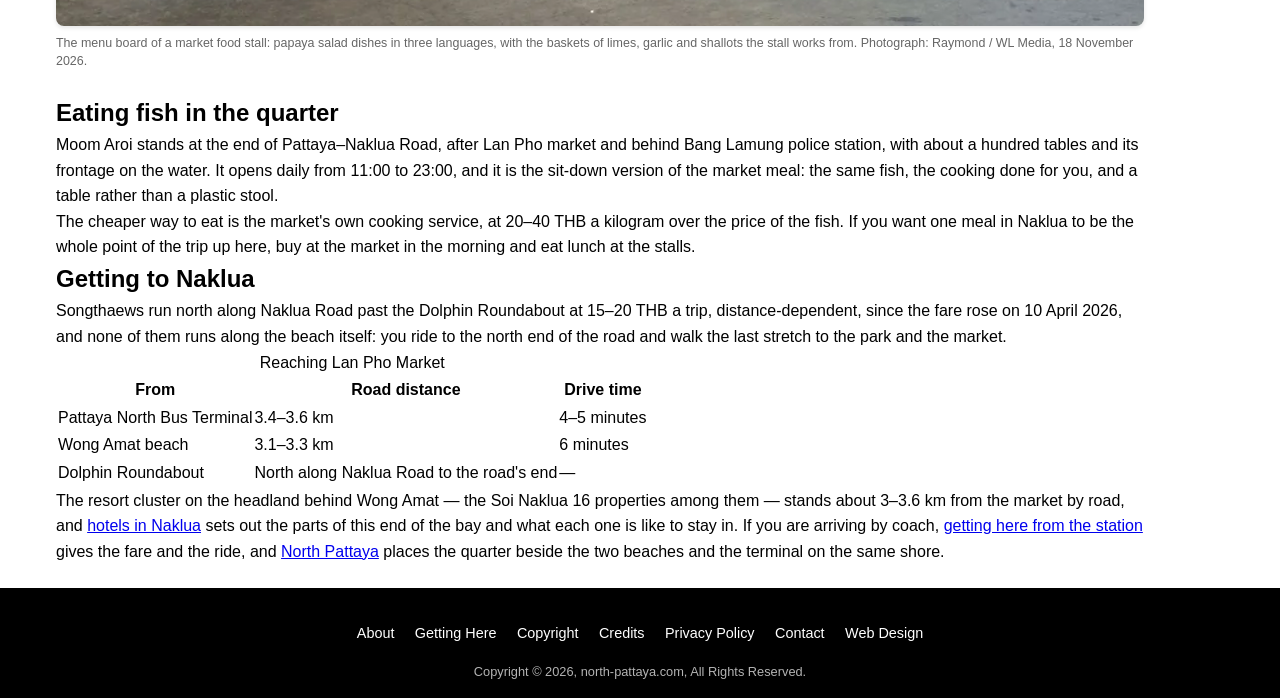
<file: naklua.html>
<!DOCTYPE html >

<html>





<!-- #BeginTemplate "inside.dwt" -->
<head>
<meta charset="utf-8">
<meta name="viewport" content="width=device-width, initial-scale=1.0">
<meta http-equiv="Content-Language" content="en-us">


<!-- #BeginEditable "doctitle" -->


<title>Naklua, Pattaya &mdash; the Fishing Quarter at the Top of the Bay</title>
<meta name="description" content="Naklua, the old fishing quarter at the northern end of Pattaya bay: the guide being written covers the seafood market, the sois, the beach and what survives of the old town."/>
<link rel="canonical" href="https://www.north-pattaya.com/naklua"/>
<!-- Every page must override title, description and canonical inside this region. -->



<!-- #EndEditable -->



<link rel="stylesheet" type="text/css" href="styles.css">


<!-- Google AdSense Auto Ads: the loader is the whole integration. The estate uses
     Auto Ads only, so no hand-placed ad units belong in this template. -->
<script async crossorigin="anonymous" src="https://pagead2.googlesyndication.com/pagead/js/adsbygoogle.js?client=ca-pub-4033486014832881"></script>


<!-- GA4 tag is added when a property exists for this domain; see the repo README. -->


</head>
<body>

<div class="site-container">
  

<!-- Header with Hero Section -->


  <header class="site-header">
    <div class="hero-section">
      <div class="content-wrapper">
        <div class="hero-content">
          <h2 class="hero-title">Welcome to North Pattaya</h2>
          <p class="hero-subtitle">The northern end of Pattaya bay - the beach, Wong Amat, the fishing quarter of Naklua, and the bus station most visitors arrive at</p>
        </div>
      </div>
    </div>
  </header>

  

<!-- Navigation -->


  <nav class="main-navigation">
    <div class="nav-container">
      <a href="/" class="site-logo">
        <span>North Pattaya Guide</span>
      </a>
      
      

<!-- Desktop Navigation -->


      <ul class="nav-menu">
        <li><a href="/">Home</a></li>
        <li><a href="wong-amat-beach.html">Wong Amat</a></li>
        <li><a href="naklua.html">Naklua</a></li>
        <li><a href="north-pattaya-beach.html">The Beach</a></li>
        <li><a href="north-pattaya-bus-station.html">Bus Station</a></li>
        <li><a href="north-pattaya-hotels.html">Hotels</a></li>
        <li><a href="about.html">About</a></li>
        <li><a href="contact.html">Contact</a></li>
      </ul>
      
      

<!-- Mobile Menu Toggle -->


      <button class="mobile-menu-toggle" aria-label="Open mobile menu">
        <span>☰</span>
      </button>
    </div>
  </nav>

  

<!-- Mobile Menu Overlay -->


  <div class="mobile-menu-overlay">
    <div class="mobile-menu-header">
      <span>Navigation</span>
      <button class="mobile-menu-close" aria-label="Close mobile menu">✕</button>
    </div>
    <ul class="mobile-nav-menu">
      <li><a href="/">🏠 Home</a></li>
      <li><a href="wong-amat-beach.html">🏖️ Wong Amat</a></li>
      <li><a href="naklua.html">🐟 Naklua</a></li>
      <li><a href="north-pattaya-beach.html">🌊 The Beach</a></li>
      <li><a href="north-pattaya-bus-station.html">🚌 Bus Station</a></li>
      <li><a href="north-pattaya-hotels.html">🏨 Hotels</a></li>
      <li><a href="about.html">ℹ️ About</a></li>
      <li><a href="contact.html">📧 Contact</a></li>
    </ul>
  </div>

  

<!-- Mobile Menu Backdrop -->


  <div class="mobile-menu-backdrop"></div>

  

<!-- Main Content -->


  <main class="main-content">
    <div class="content-wrapper">


<!-- #BeginEditable "body" -->
<h1>Naklua: the Fishing Quarter and Its Seafood Market</h1>
<p>Naklua &mdash; นาเกลือ, Na Kluea &mdash; is the fishing and trading quarter at the top of Pattaya bay, on the same shore as the beaches but not a beach itself. What it has instead is a market: Lan Pho, one of the two fresh markets Pattaya City runs, where the catch is sold by weight and the stalls beside it will steam, boil or grill what you buy for 20&ndash;40 THB a kilogram.</p>
<p>It suits people who will get up for a market and eat their fish a few steps from where it was landed. It is the wrong end of the bay for anyone who wants the sea at the foot of the hotel path &mdash; that is <a href="wong-amat-beach.html">the beach next door</a>, on the headland to the south, or the northern stretch of Pattaya Beach beyond it.</p>

<div class="callout-info">
<h2>Lan Pho Market, in short</h2>
<table>
<caption>Lan Pho Market (ตลาดลานโพธิ์ / ตลาดนาเกลือ), Naklua</caption>
<thead>
<tr><th>Detail</th><th>What it is</th></tr>
</thead>
<tbody>
<tr><td>Also called</td><td>Na Kluea Market; ตลาดนาเกลือ</td></tr>
<tr><td>Where</td><td>Beside Lan Pho Public Park, at the north end of Pattaya&ndash;Naklua Road; the park pin is 12.9739, 100.9055</td></tr>
<tr><td>Open</td><td>08:00&ndash;18:00 every day, as DASTA publishes it</td></tr>
<tr><td>Entry and parking</td><td>Free to enter; parking 10 THB an hour</td></tr>
<tr><td>Cooking what you buy</td><td>Stalls steam, boil or grill it: 20&ndash;40 THB per kilogram, dipping sauce sold separately</td></tr>
<tr><td>What is sold</td><td>Prawns, shellfish, crab, fish and squid, plus dried seafood and sea products</td></tr>
</tbody>
</table>
</div>

<h2>What Naklua is, and what the beach is not</h2>
<p>DASTA, the government agency behind the Old Town Na Kluea plan, describes the subdistrict as a small old community inside Pattaya with an old market, a seafood market, an old Thai&ndash;Chinese community, temples and shrines, traditional fishing, cycling round the last piece of mangrove forest in Pattaya, bird watching and street art &mdash; and it treats Lan Pho as the link between the fishing communities and that mangrove.</p>
<p>That is the character of the quarter, and it is not the character of the beach. Wong Amat is the bay's swimming shore, and the northern stretch of Pattaya Beach is sand with a road behind it. Naklua's frontage on the water is a working one: the fishing pier at 12.9761, 100.8965 is where the boats land the catch the market sells, and the park, the market and the pier sit about a kilometre apart at the road's north end. Swimmers take the headland; this shore is the one you walk round.</p>

<h2>Buying at the market</h2>
<p>Lan Pho is in two halves &mdash; a general market and the fresh seafood market &mdash; and it is one of the two fresh markets Pattaya City runs. The seafood side works on a morning: the stalls are fullest early, the pick is best before the day has warmed, and the price moves with the catch, so ask the price per kilogram at the stall before you choose.</p>
<p>Then carry the bag to the cooking stalls, which charge 20&ndash;40 THB a kilogram to steam, boil or grill it and sell the dipping sauce separately. That is the meal: market weight plus a cooking charge, eaten at a plastic table a few steps from the ice boxes it came out of.</p>

<figure class="articleImage">
<img src="images/seafood-price-board.webp" alt="Seafood price board showing prawns, fish, oysters, cockles, mussels and squid at a market stall" width="1100" height="461" loading="lazy">
<figcaption class="articleCredit">A seafood price board: prawns, red tilapia, sea bass, saba, oysters, cockles, mussels, scallops and squid, each with its price. The board does not print what the price is for &mdash; kilogram, plate or portion &mdash; so ask at the stall. Photograph: Raymond / WL Media, 18 November 2026.</figcaption>
</figure>

<h2>The other market in Naklua</h2>
<p>New Naklua Market &mdash; ตลาดใหม่นาเกลือ &mdash; on Sawang Fa road is a different market with different hours: a morning session from 05:00 to 10:00 for fresh seafood, meat, vegetables and fruit, and an evening session from about 15:00 to 20:00 for prepared food, sweets, snacks and fruit. Where Lan Pho is the fish, this one is the rest of the shopping: meat, vegetables, fruit and something cooked for the evening.</p>

<figure class="articleImage">
<img src="images/thai-food-stall-menu-board.webp" alt="Papaya salad menu board at a Thai food stall above baskets of limes and garlic" width="1100" height="825" loading="lazy">
<figcaption class="articleCredit">The menu board of a market food stall: papaya salad dishes in three languages, with the baskets of limes, garlic and shallots the stall works from. Photograph: Raymond / WL Media, 18 November 2026.</figcaption>
</figure>

<h2>Eating fish in the quarter</h2>
<p>Moom Aroi stands at the end of Pattaya&ndash;Naklua Road, after Lan Pho market and behind Bang Lamung police station, with about a hundred tables and its frontage on the water. It opens daily from 11:00 to 23:00, and it is the sit-down version of the market meal: the same fish, the cooking done for you, and a table rather than a plastic stool.</p>
<p>The cheaper way to eat is the market's own cooking service, at 20&ndash;40 THB a kilogram over the price of the fish. If you want one meal in Naklua to be the whole point of the trip up here, buy at the market in the morning and eat lunch at the stalls.</p>

<h2>Getting to Naklua</h2>
<p>Songthaews run north along Naklua Road past the Dolphin Roundabout at 15&ndash;20 THB a trip, distance-dependent, since the fare rose on 10 April 2026, and none of them runs along the beach itself: you ride to the north end of the road and walk the last stretch to the park and the market.</p>
<table>
<caption>Reaching Lan Pho Market</caption>
<thead>
<tr><th>From</th><th>Road distance</th><th>Drive time</th></tr>
</thead>
<tbody>
<tr><td>Pattaya North Bus Terminal</td><td>3.4&ndash;3.6 km</td><td>4&ndash;5 minutes</td></tr>
<tr><td>Wong Amat beach</td><td>3.1&ndash;3.3 km</td><td>6 minutes</td></tr>
<tr><td>Dolphin Roundabout</td><td>North along Naklua Road to the road's end</td><td>&mdash;</td></tr>
</tbody>
</table>

<p>The resort cluster on the headland behind Wong Amat &mdash; the Soi Naklua 16 properties among them &mdash; stands about 3&ndash;3.6 km from the market by road, and <a href="north-pattaya-hotels.html">hotels in Naklua</a> sets out the parts of this end of the bay and what each one is like to stay in. If you are arriving by coach, <a href="north-pattaya-bus-station.html">getting here from the station</a> gives the fare and the ride, and <a href="/">North Pattaya</a> places the quarter beside the two beaches and the terminal on the same shore.</p>
<!-- #EndEditable -->


    </div>
  </main>

  

<!-- Footer -->


  <footer class="site-footer">
    <div class="footer-content">
      <div class="footer-links">
        <a href="about.html">About</a>
        <a href="north-pattaya-bus-station.html">Getting Here</a>
        <a href="copyright.html">Copyright</a>
        <a href="credits.html">Credits</a>
        <a href="privacy-policy.html">Privacy Policy</a>
        <a href="contact.html">Contact</a>
        <a href="https://www.wlmedia.com/">Web Design</a>
      </div>
      <div class="footer-copyright">
        <span>Copyright &copy; 2026, north-pattaya.com, All Rights Reserved.</span>
      </div>
    </div>
  </footer>
</div>



<!-- JavaScript -->


<script src="jquery.min.js"></script>
<script src="mobile-menu.js"></script>

</body>



<!-- #EndTemplate -->
</html>
</file>
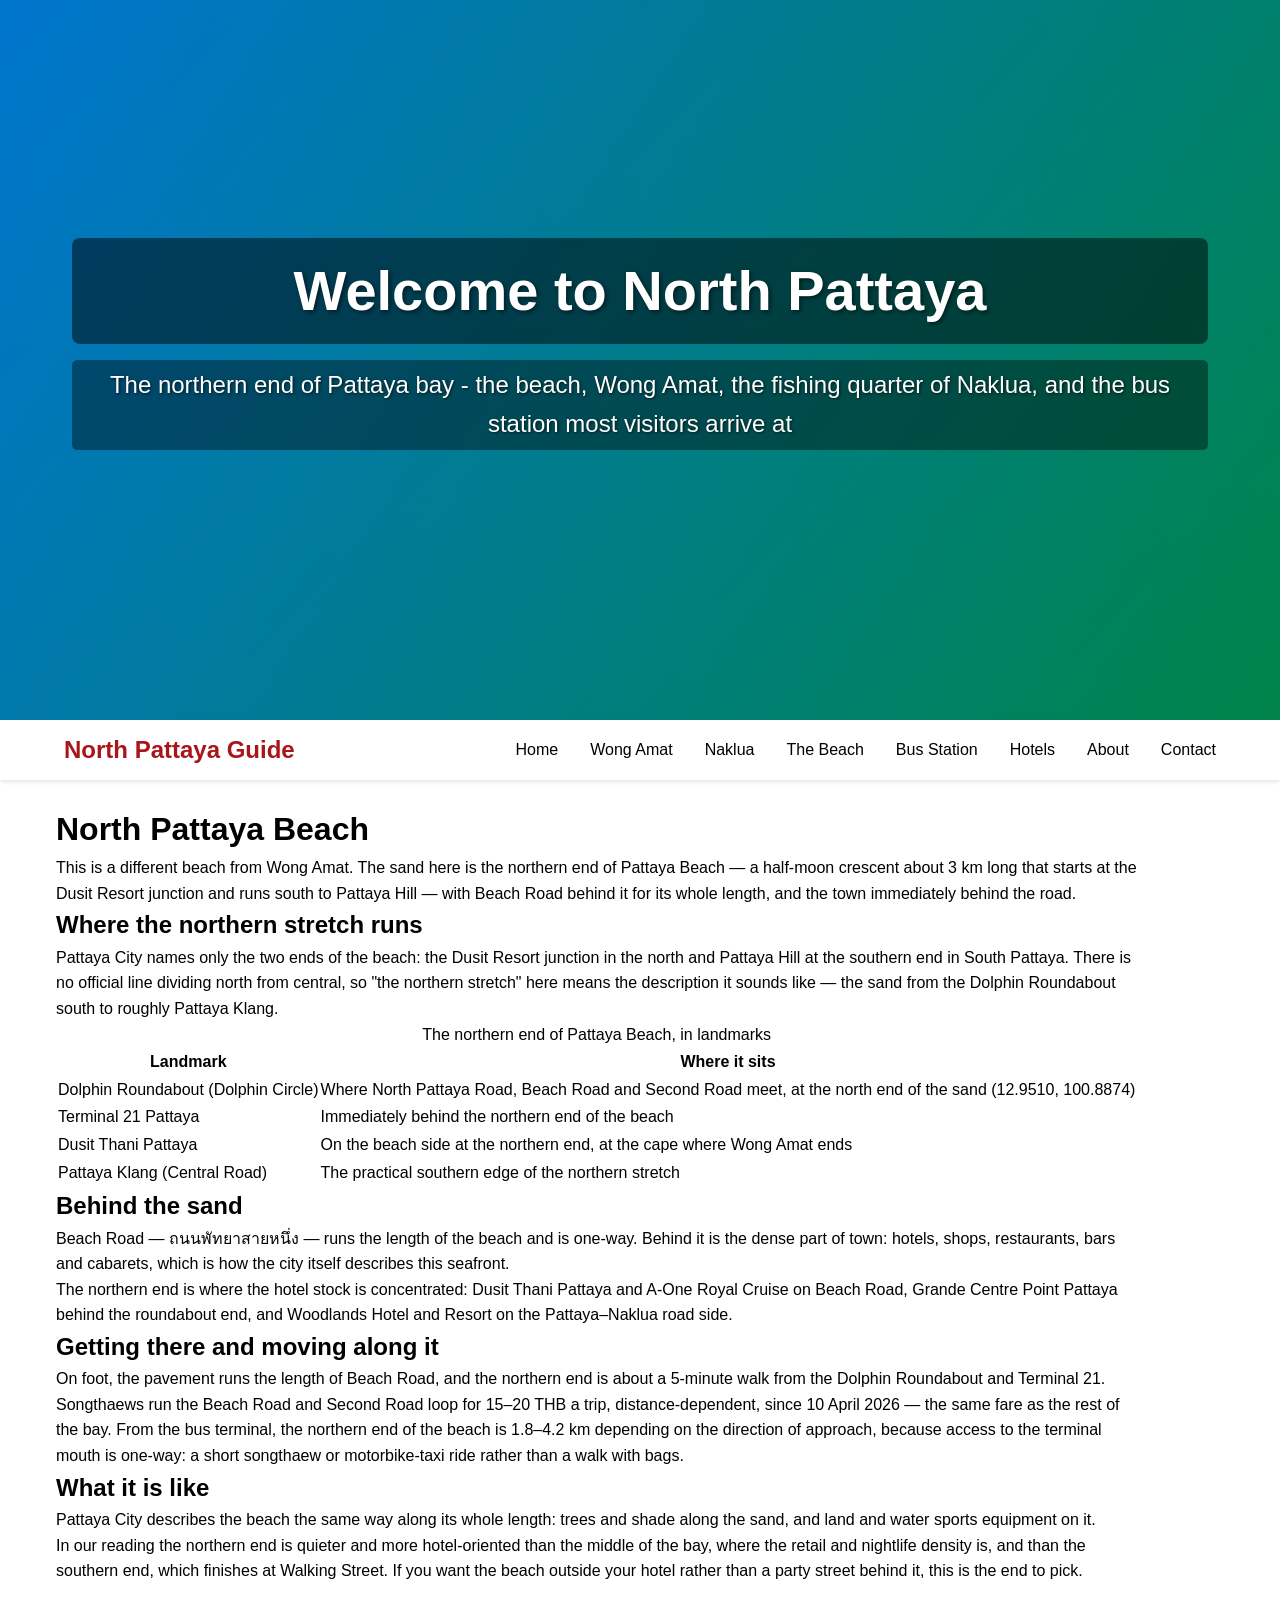
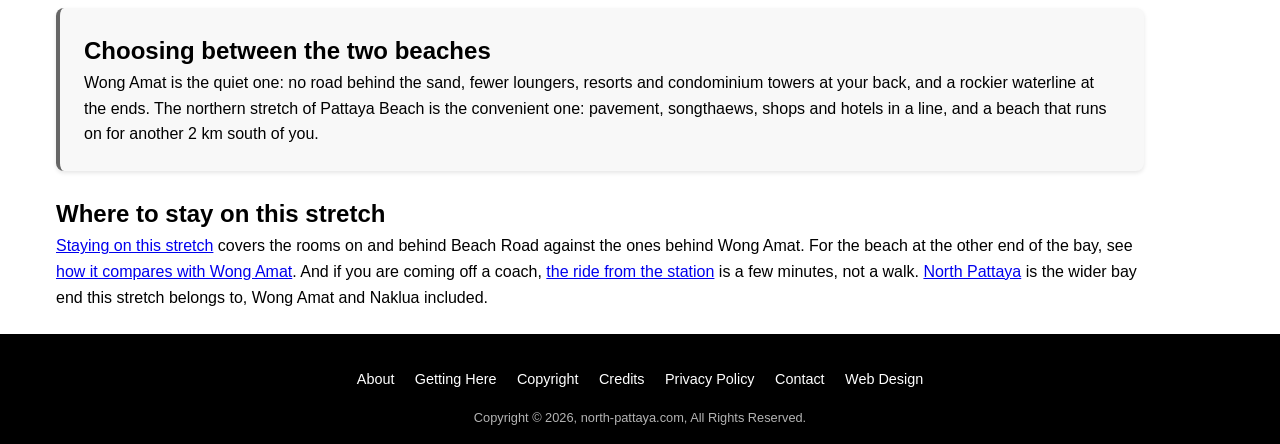
<file: north-pattaya-beach.html>
<!DOCTYPE html >

<html>





<!-- #BeginTemplate "inside.dwt" -->
<head>
<meta charset="utf-8">
<meta name="viewport" content="width=device-width, initial-scale=1.0">
<meta http-equiv="Content-Language" content="en-us">


<!-- #BeginEditable "doctitle" -->


<title>North Pattaya Beach &mdash; the Central Stretch of the Northern Bay</title>
<meta name="description" content="The beach at North Pattaya: the guide being written covers the sand and water, access from Beach Road, shade and loungers, swimming and how it differs from Wong Amat."/>
<link rel="canonical" href="https://www.north-pattaya.com/north-pattaya-beach"/>
<!-- Every page must override title, description and canonical inside this region. -->



<!-- #EndEditable -->



<link rel="stylesheet" type="text/css" href="styles.css">


<!-- Google AdSense Auto Ads: the loader is the whole integration. The estate uses
     Auto Ads only, so no hand-placed ad units belong in this template. -->
<script async crossorigin="anonymous" src="https://pagead2.googlesyndication.com/pagead/js/adsbygoogle.js?client=ca-pub-4033486014832881"></script>


<!-- GA4 tag is added when a property exists for this domain; see the repo README. -->


</head>
<body>

<div class="site-container">
  

<!-- Header with Hero Section -->


  <header class="site-header">
    <div class="hero-section">
      <div class="content-wrapper">
        <div class="hero-content">
          <h2 class="hero-title">Welcome to North Pattaya</h2>
          <p class="hero-subtitle">The northern end of Pattaya bay - the beach, Wong Amat, the fishing quarter of Naklua, and the bus station most visitors arrive at</p>
        </div>
      </div>
    </div>
  </header>

  

<!-- Navigation -->


  <nav class="main-navigation">
    <div class="nav-container">
      <a href="/" class="site-logo">
        <span>North Pattaya Guide</span>
      </a>
      
      

<!-- Desktop Navigation -->


      <ul class="nav-menu">
        <li><a href="/">Home</a></li>
        <li><a href="wong-amat-beach.html">Wong Amat</a></li>
        <li><a href="naklua.html">Naklua</a></li>
        <li><a href="north-pattaya-beach.html">The Beach</a></li>
        <li><a href="north-pattaya-bus-station.html">Bus Station</a></li>
        <li><a href="north-pattaya-hotels.html">Hotels</a></li>
        <li><a href="about.html">About</a></li>
        <li><a href="contact.html">Contact</a></li>
      </ul>
      
      

<!-- Mobile Menu Toggle -->


      <button class="mobile-menu-toggle" aria-label="Open mobile menu">
        <span>☰</span>
      </button>
    </div>
  </nav>

  

<!-- Mobile Menu Overlay -->


  <div class="mobile-menu-overlay">
    <div class="mobile-menu-header">
      <span>Navigation</span>
      <button class="mobile-menu-close" aria-label="Close mobile menu">✕</button>
    </div>
    <ul class="mobile-nav-menu">
      <li><a href="/">🏠 Home</a></li>
      <li><a href="wong-amat-beach.html">🏖️ Wong Amat</a></li>
      <li><a href="naklua.html">🐟 Naklua</a></li>
      <li><a href="north-pattaya-beach.html">🌊 The Beach</a></li>
      <li><a href="north-pattaya-bus-station.html">🚌 Bus Station</a></li>
      <li><a href="north-pattaya-hotels.html">🏨 Hotels</a></li>
      <li><a href="about.html">ℹ️ About</a></li>
      <li><a href="contact.html">📧 Contact</a></li>
    </ul>
  </div>

  

<!-- Mobile Menu Backdrop -->


  <div class="mobile-menu-backdrop"></div>

  

<!-- Main Content -->


  <main class="main-content">
    <div class="content-wrapper">


<!-- #BeginEditable "body" -->
<h1>North Pattaya Beach</h1>
<p>This is a different beach from Wong Amat. The sand here is the northern end of Pattaya Beach &mdash; a half-moon crescent about 3 km long that starts at the Dusit Resort junction and runs south to Pattaya Hill &mdash; with Beach Road behind it for its whole length, and the town immediately behind the road.</p>

<h2>Where the northern stretch runs</h2>
<p>Pattaya City names only the two ends of the beach: the Dusit Resort junction in the north and Pattaya Hill at the southern end in South Pattaya. There is no official line dividing north from central, so "the northern stretch" here means the description it sounds like &mdash; the sand from the Dolphin Roundabout south to roughly Pattaya Klang.</p>
<table>
<caption>The northern end of Pattaya Beach, in landmarks</caption>
<thead>
<tr><th>Landmark</th><th>Where it sits</th></tr>
</thead>
<tbody>
<tr><td>Dolphin Roundabout (Dolphin Circle)</td><td>Where North Pattaya Road, Beach Road and Second Road meet, at the north end of the sand (12.9510, 100.8874)</td></tr>
<tr><td>Terminal 21 Pattaya</td><td>Immediately behind the northern end of the beach</td></tr>
<tr><td>Dusit Thani Pattaya</td><td>On the beach side at the northern end, at the cape where Wong Amat ends</td></tr>
<tr><td>Pattaya Klang (Central Road)</td><td>The practical southern edge of the northern stretch</td></tr>
</tbody>
</table>

<h2>Behind the sand</h2>
<p>Beach Road &mdash; ถนนพัทยาสายหนึ่ง &mdash; runs the length of the beach and is one-way. Behind it is the dense part of town: hotels, shops, restaurants, bars and cabarets, which is how the city itself describes this seafront.</p>
<p>The northern end is where the hotel stock is concentrated: Dusit Thani Pattaya and A-One Royal Cruise on Beach Road, Grande Centre Point Pattaya behind the roundabout end, and Woodlands Hotel and Resort on the Pattaya&ndash;Naklua road side.</p>

<h2>Getting there and moving along it</h2>
<p>On foot, the pavement runs the length of Beach Road, and the northern end is about a 5-minute walk from the Dolphin Roundabout and Terminal 21.</p>
<p>Songthaews run the Beach Road and Second Road loop for 15&ndash;20 THB a trip, distance-dependent, since 10 April 2026 &mdash; the same fare as the rest of the bay. From the bus terminal, the northern end of the beach is 1.8&ndash;4.2 km depending on the direction of approach, because access to the terminal mouth is one-way: a short songthaew or motorbike-taxi ride rather than a walk with bags.</p>

<h2>What it is like</h2>
<p>Pattaya City describes the beach the same way along its whole length: trees and shade along the sand, and land and water sports equipment on it.</p>
<p>In our reading the northern end is quieter and more hotel-oriented than the middle of the bay, where the retail and nightlife density is, and than the southern end, which finishes at Walking Street. If you want the beach outside your hotel rather than a party street behind it, this is the end to pick.</p>

<div class="callout-neutral">
<h2>Choosing between the two beaches</h2>
<p>Wong Amat is the quiet one: no road behind the sand, fewer loungers, resorts and condominium towers at your back, and a rockier waterline at the ends. The northern stretch of Pattaya Beach is the convenient one: pavement, songthaews, shops and hotels in a line, and a beach that runs on for another 2 km south of you.</p>
</div>

<h2>Where to stay on this stretch</h2>
<p><a href="north-pattaya-hotels.html">Staying on this stretch</a> covers the rooms on and behind Beach Road against the ones behind Wong Amat. For the beach at the other end of the bay, see <a href="wong-amat-beach.html">how it compares with Wong Amat</a>. And if you are coming off a coach, <a href="north-pattaya-bus-station.html">the ride from the station</a> is a few minutes, not a walk. <a href="/">North Pattaya</a> is the wider bay end this stretch belongs to, Wong Amat and Naklua included.</p>
<!-- #EndEditable -->


    </div>
  </main>

  

<!-- Footer -->


  <footer class="site-footer">
    <div class="footer-content">
      <div class="footer-links">
        <a href="about.html">About</a>
        <a href="north-pattaya-bus-station.html">Getting Here</a>
        <a href="copyright.html">Copyright</a>
        <a href="credits.html">Credits</a>
        <a href="privacy-policy.html">Privacy Policy</a>
        <a href="contact.html">Contact</a>
        <a href="https://www.wlmedia.com/">Web Design</a>
      </div>
      <div class="footer-copyright">
        <span>Copyright &copy; 2026, north-pattaya.com, All Rights Reserved.</span>
      </div>
    </div>
  </footer>
</div>



<!-- JavaScript -->


<script src="jquery.min.js"></script>
<script src="mobile-menu.js"></script>

</body>



<!-- #EndTemplate -->
</html>
</file>
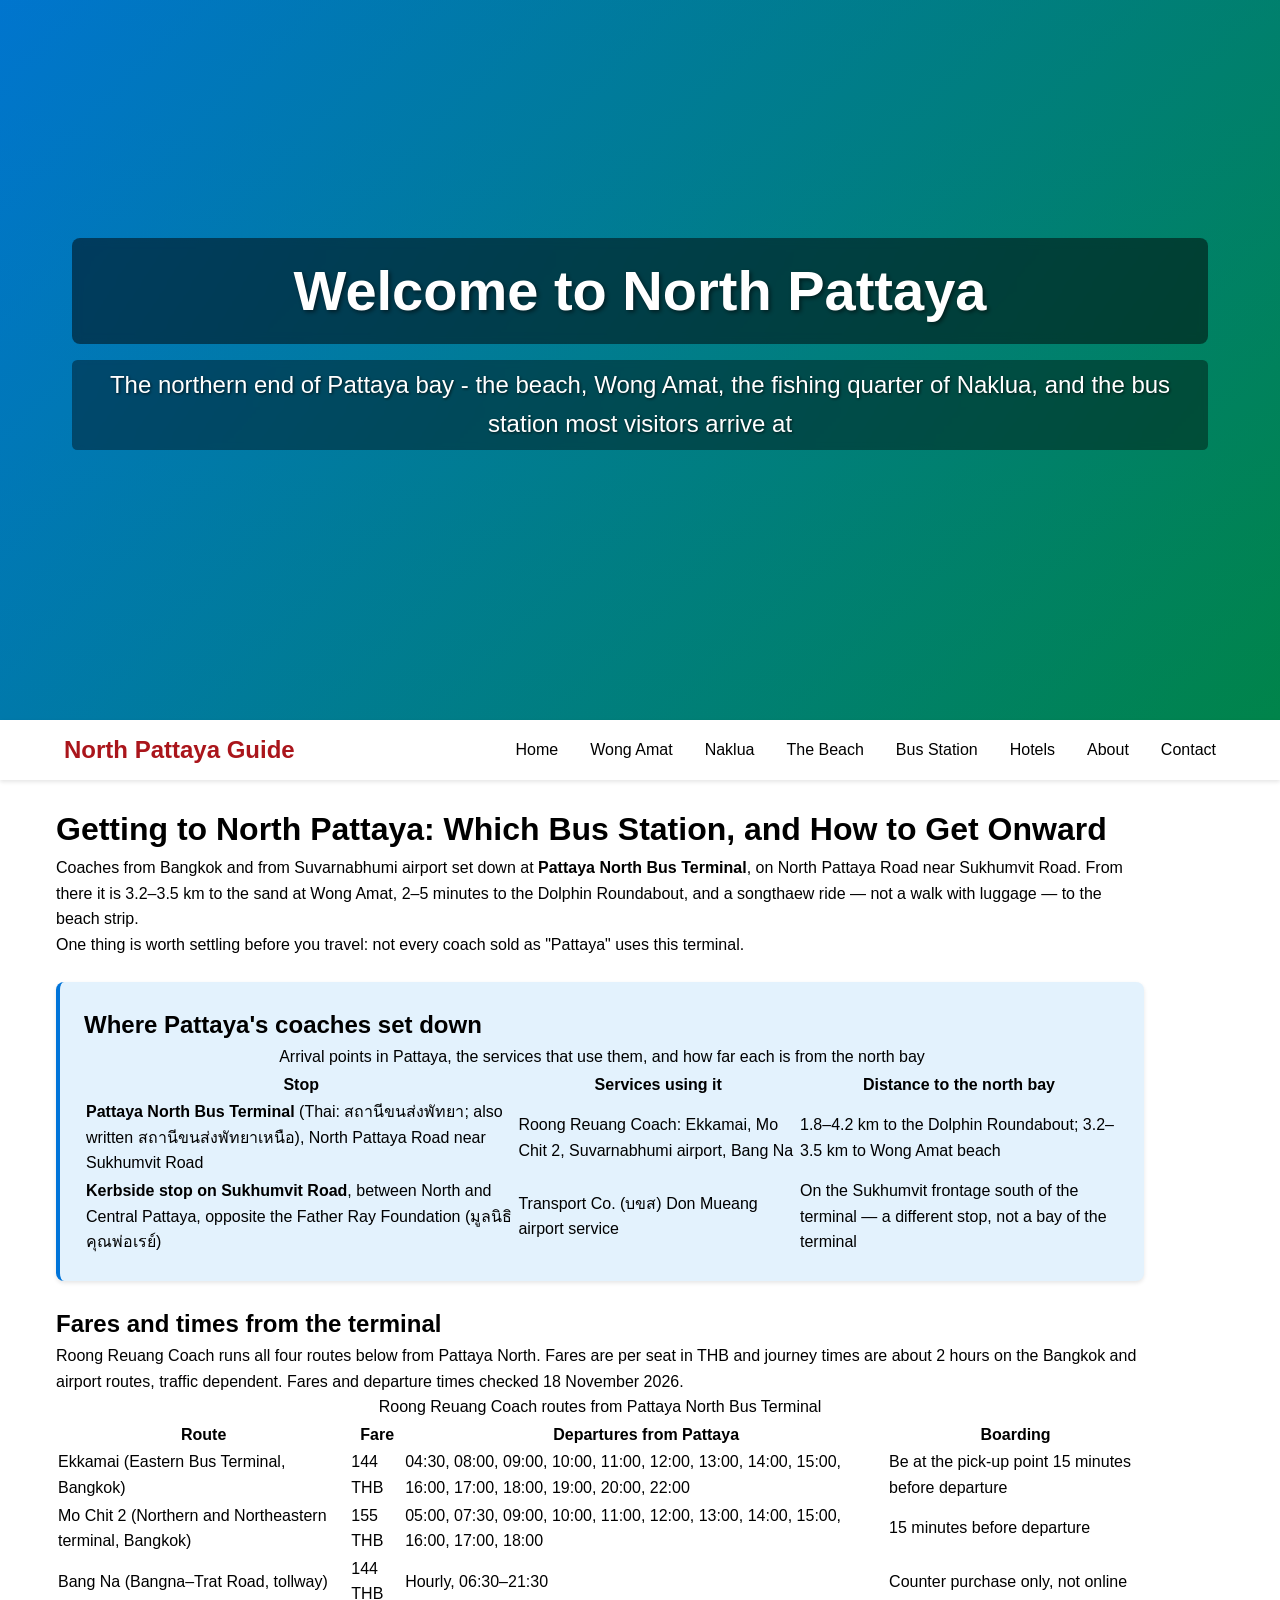
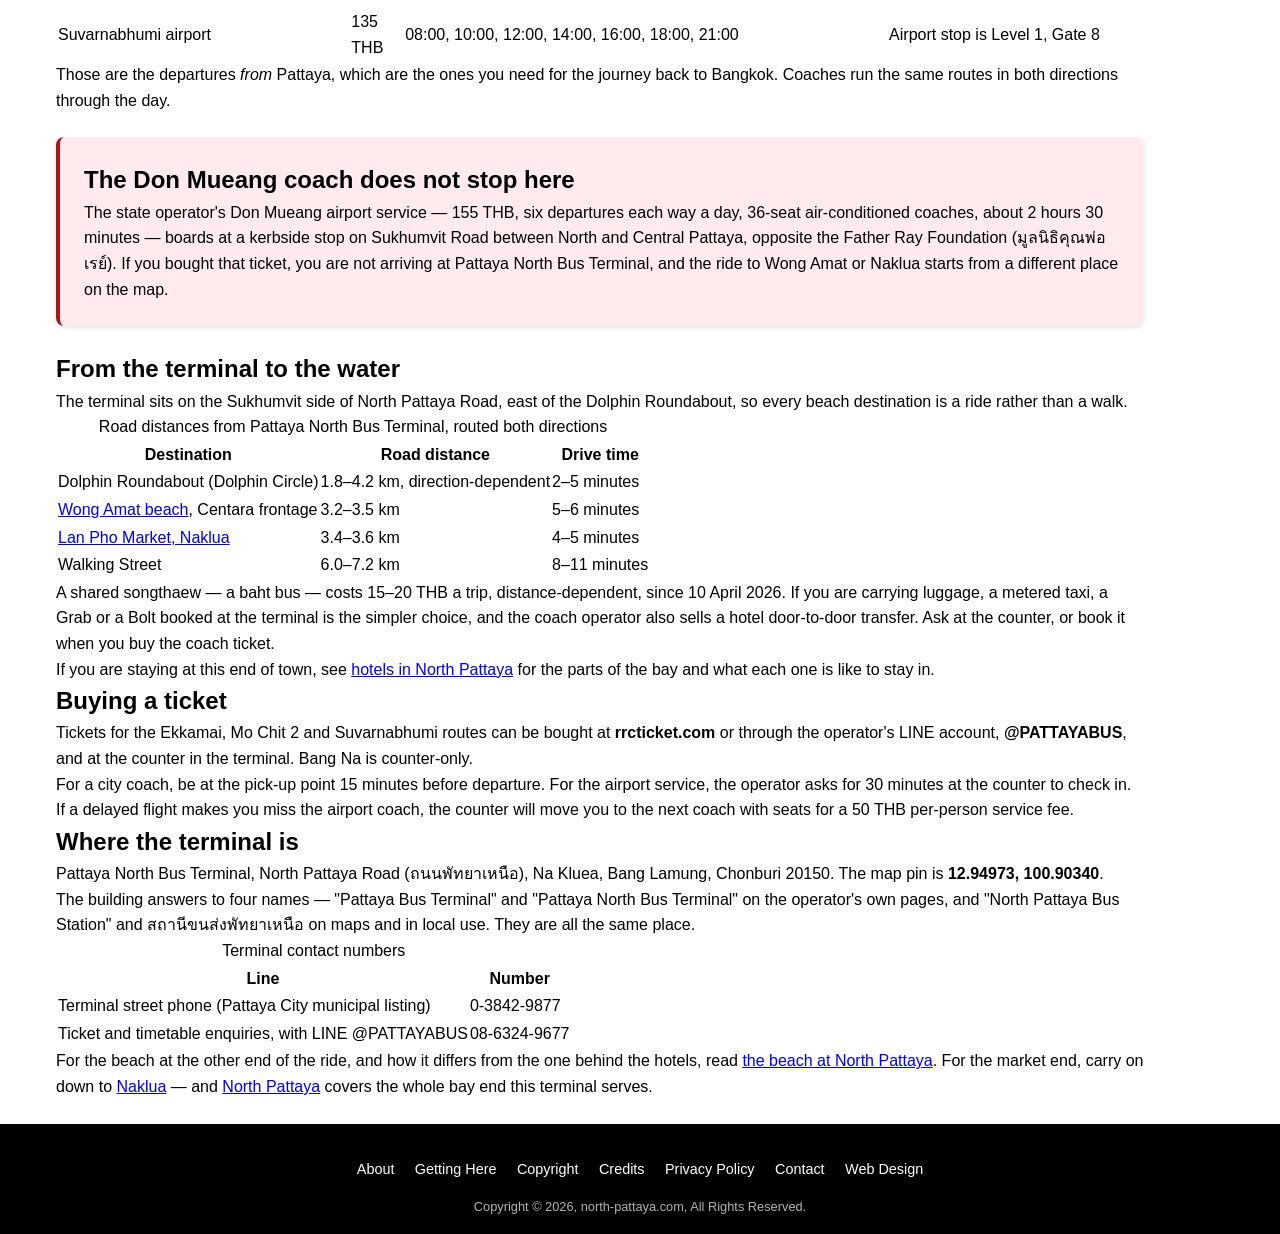
<file: north-pattaya-bus-station.html>
<!DOCTYPE html >

<html>





<!-- #BeginTemplate "inside.dwt" -->
<head>
<meta charset="utf-8">
<meta name="viewport" content="width=device-width, initial-scale=1.0">
<meta http-equiv="Content-Language" content="en-us">


<!-- #BeginEditable "doctitle" -->


<title>North Pattaya Bus Station &mdash; Arriving and Getting Onward</title>
<meta name="description" content="The North Pattaya bus station: the guide being written covers the buses from Bangkok and Suvarnabhumi, which terminal you arrive at, onward transport and fares."/>
<link rel="canonical" href="https://www.north-pattaya.com/north-pattaya-bus-station"/>
<!-- Every page must override title, description and canonical inside this region. -->



<!-- #EndEditable -->



<link rel="stylesheet" type="text/css" href="styles.css">


<!-- Google AdSense Auto Ads: the loader is the whole integration. The estate uses
     Auto Ads only, so no hand-placed ad units belong in this template. -->
<script async crossorigin="anonymous" src="https://pagead2.googlesyndication.com/pagead/js/adsbygoogle.js?client=ca-pub-4033486014832881"></script>


<!-- GA4 tag is added when a property exists for this domain; see the repo README. -->


</head>
<body>

<div class="site-container">
  

<!-- Header with Hero Section -->


  <header class="site-header">
    <div class="hero-section">
      <div class="content-wrapper">
        <div class="hero-content">
          <h2 class="hero-title">Welcome to North Pattaya</h2>
          <p class="hero-subtitle">The northern end of Pattaya bay - the beach, Wong Amat, the fishing quarter of Naklua, and the bus station most visitors arrive at</p>
        </div>
      </div>
    </div>
  </header>

  

<!-- Navigation -->


  <nav class="main-navigation">
    <div class="nav-container">
      <a href="/" class="site-logo">
        <span>North Pattaya Guide</span>
      </a>
      
      

<!-- Desktop Navigation -->


      <ul class="nav-menu">
        <li><a href="/">Home</a></li>
        <li><a href="wong-amat-beach.html">Wong Amat</a></li>
        <li><a href="naklua.html">Naklua</a></li>
        <li><a href="north-pattaya-beach.html">The Beach</a></li>
        <li><a href="north-pattaya-bus-station.html">Bus Station</a></li>
        <li><a href="north-pattaya-hotels.html">Hotels</a></li>
        <li><a href="about.html">About</a></li>
        <li><a href="contact.html">Contact</a></li>
      </ul>
      
      

<!-- Mobile Menu Toggle -->


      <button class="mobile-menu-toggle" aria-label="Open mobile menu">
        <span>☰</span>
      </button>
    </div>
  </nav>

  

<!-- Mobile Menu Overlay -->


  <div class="mobile-menu-overlay">
    <div class="mobile-menu-header">
      <span>Navigation</span>
      <button class="mobile-menu-close" aria-label="Close mobile menu">✕</button>
    </div>
    <ul class="mobile-nav-menu">
      <li><a href="/">🏠 Home</a></li>
      <li><a href="wong-amat-beach.html">🏖️ Wong Amat</a></li>
      <li><a href="naklua.html">🐟 Naklua</a></li>
      <li><a href="north-pattaya-beach.html">🌊 The Beach</a></li>
      <li><a href="north-pattaya-bus-station.html">🚌 Bus Station</a></li>
      <li><a href="north-pattaya-hotels.html">🏨 Hotels</a></li>
      <li><a href="about.html">ℹ️ About</a></li>
      <li><a href="contact.html">📧 Contact</a></li>
    </ul>
  </div>

  

<!-- Mobile Menu Backdrop -->


  <div class="mobile-menu-backdrop"></div>

  

<!-- Main Content -->


  <main class="main-content">
    <div class="content-wrapper">


<!-- #BeginEditable "body" -->
<h1>Getting to North Pattaya: Which Bus Station, and How to Get Onward</h1>
<p>Coaches from Bangkok and from Suvarnabhumi airport set down at <strong>Pattaya North Bus Terminal</strong>, on North Pattaya Road near Sukhumvit Road. From there it is 3.2&ndash;3.5 km to the sand at Wong Amat, 2&ndash;5 minutes to the Dolphin Roundabout, and a songthaew ride &mdash; not a walk with luggage &mdash; to the beach strip.</p>
<p>One thing is worth settling before you travel: not every coach sold as "Pattaya" uses this terminal.</p>

<div class="callout-info">
<h2>Where Pattaya's coaches set down</h2>
<table>
<caption>Arrival points in Pattaya, the services that use them, and how far each is from the north bay</caption>
<thead>
<tr><th>Stop</th><th>Services using it</th><th>Distance to the north bay</th></tr>
</thead>
<tbody>
<tr><td><strong>Pattaya North Bus Terminal</strong> (Thai: สถานีขนส่งพัทยา; also written สถานีขนส่งพัทยาเหนือ), North Pattaya Road near Sukhumvit Road</td><td>Roong Reuang Coach: Ekkamai, Mo Chit 2, Suvarnabhumi airport, Bang Na</td><td>1.8&ndash;4.2 km to the Dolphin Roundabout; 3.2&ndash;3.5 km to Wong Amat beach</td></tr>
<tr><td><strong>Kerbside stop on Sukhumvit Road</strong>, between North and Central Pattaya, opposite the Father Ray Foundation (มูลนิธิคุณพ่อเรย์)</td><td>Transport Co. (บขส) Don Mueang airport service</td><td>On the Sukhumvit frontage south of the terminal &mdash; a different stop, not a bay of the terminal</td></tr>
</tbody>
</table>
</div>

<h2>Fares and times from the terminal</h2>
<p>Roong Reuang Coach runs all four routes below from Pattaya North. Fares are per seat in THB and journey times are about 2 hours on the Bangkok and airport routes, traffic dependent. Fares and departure times checked 18 November 2026.</p>
<table>
<caption>Roong Reuang Coach routes from Pattaya North Bus Terminal</caption>
<thead>
<tr><th>Route</th><th>Fare</th><th>Departures from Pattaya</th><th>Boarding</th></tr>
</thead>
<tbody>
<tr><td>Ekkamai (Eastern Bus Terminal, Bangkok)</td><td>144 THB</td><td>04:30, 08:00, 09:00, 10:00, 11:00, 12:00, 13:00, 14:00, 15:00, 16:00, 17:00, 18:00, 19:00, 20:00, 22:00</td><td>Be at the pick-up point 15 minutes before departure</td></tr>
<tr><td>Mo Chit 2 (Northern and Northeastern terminal, Bangkok)</td><td>155 THB</td><td>05:00, 07:30, 09:00, 10:00, 11:00, 12:00, 13:00, 14:00, 15:00, 16:00, 17:00, 18:00</td><td>15 minutes before departure</td></tr>
<tr><td>Bang Na (Bangna&ndash;Trat Road, tollway)</td><td>144 THB</td><td>Hourly, 06:30&ndash;21:30</td><td>Counter purchase only, not online</td></tr>
<tr><td>Suvarnabhumi airport</td><td>135 THB</td><td>08:00, 10:00, 12:00, 14:00, 16:00, 18:00, 21:00</td><td>Airport stop is Level 1, Gate 8</td></tr>
</tbody>
</table>
<p>Those are the departures <em>from</em> Pattaya, which are the ones you need for the journey back to Bangkok. Coaches run the same routes in both directions through the day.</p>

<div class="callout-warning">
<h2>The Don Mueang coach does not stop here</h2>
<p>The state operator's Don Mueang airport service &mdash; 155 THB, six departures each way a day, 36-seat air-conditioned coaches, about 2 hours 30 minutes &mdash; boards at a kerbside stop on Sukhumvit Road between North and Central Pattaya, opposite the Father Ray Foundation (มูลนิธิคุณพ่อเรย์). If you bought that ticket, you are not arriving at Pattaya North Bus Terminal, and the ride to Wong Amat or Naklua starts from a different place on the map.</p>
</div>

<h2>From the terminal to the water</h2>
<p>The terminal sits on the Sukhumvit side of North Pattaya Road, east of the Dolphin Roundabout, so every beach destination is a ride rather than a walk.</p>
<table>
<caption>Road distances from Pattaya North Bus Terminal, routed both directions</caption>
<thead>
<tr><th>Destination</th><th>Road distance</th><th>Drive time</th></tr>
</thead>
<tbody>
<tr><td>Dolphin Roundabout (Dolphin Circle)</td><td>1.8&ndash;4.2 km, direction-dependent</td><td>2&ndash;5 minutes</td></tr>
<tr><td><a href="wong-amat-beach.html">Wong Amat beach</a>, Centara frontage</td><td>3.2&ndash;3.5 km</td><td>5&ndash;6 minutes</td></tr>
<tr><td><a href="naklua.html">Lan Pho Market, Naklua</a></td><td>3.4&ndash;3.6 km</td><td>4&ndash;5 minutes</td></tr>
<tr><td>Walking Street</td><td>6.0&ndash;7.2 km</td><td>8&ndash;11 minutes</td></tr>
</tbody>
</table>
<p>A shared songthaew &mdash; a baht bus &mdash; costs 15&ndash;20 THB a trip, distance-dependent, since 10 April 2026. If you are carrying luggage, a metered taxi, a Grab or a Bolt booked at the terminal is the simpler choice, and the coach operator also sells a hotel door-to-door transfer. Ask at the counter, or book it when you buy the coach ticket.</p>
<p>If you are staying at this end of town, see <a href="north-pattaya-hotels.html">hotels in North Pattaya</a> for the parts of the bay and what each one is like to stay in.</p>

<h2>Buying a ticket</h2>
<p>Tickets for the Ekkamai, Mo Chit 2 and Suvarnabhumi routes can be bought at <strong>rrcticket.com</strong> or through the operator's LINE account, <strong>@PATTAYABUS</strong>, and at the counter in the terminal. Bang Na is counter-only.</p>
<p>For a city coach, be at the pick-up point 15 minutes before departure. For the airport service, the operator asks for 30 minutes at the counter to check in. If a delayed flight makes you miss the airport coach, the counter will move you to the next coach with seats for a 50 THB per-person service fee.</p>

<h2>Where the terminal is</h2>
<p>Pattaya North Bus Terminal, North Pattaya Road (ถนนพัทยาเหนือ), Na Kluea, Bang Lamung, Chonburi 20150. The map pin is <strong>12.94973, 100.90340</strong>.</p>
<p>The building answers to four names &mdash; "Pattaya Bus Terminal" and "Pattaya North Bus Terminal" on the operator's own pages, and "North Pattaya Bus Station" and สถานีขนส่งพัทยาเหนือ on maps and in local use. They are all the same place.</p>
<table>
<caption>Terminal contact numbers</caption>
<thead>
<tr><th>Line</th><th>Number</th></tr>
</thead>
<tbody>
<tr><td>Terminal street phone (Pattaya City municipal listing)</td><td>0-3842-9877</td></tr>
<tr><td>Ticket and timetable enquiries, with LINE @PATTAYABUS</td><td>08-6324-9677</td></tr>
</tbody>
</table>
<p>For the beach at the other end of the ride, and how it differs from the one behind the hotels, read <a href="north-pattaya-beach.html">the beach at North Pattaya</a>. For the market end, carry on down to <a href="naklua.html">Naklua</a> &mdash; and <a href="/">North Pattaya</a> covers the whole bay end this terminal serves.</p>
<!-- #EndEditable -->


    </div>
  </main>

  

<!-- Footer -->


  <footer class="site-footer">
    <div class="footer-content">
      <div class="footer-links">
        <a href="about.html">About</a>
        <a href="north-pattaya-bus-station.html">Getting Here</a>
        <a href="copyright.html">Copyright</a>
        <a href="credits.html">Credits</a>
        <a href="privacy-policy.html">Privacy Policy</a>
        <a href="contact.html">Contact</a>
        <a href="https://www.wlmedia.com/">Web Design</a>
      </div>
      <div class="footer-copyright">
        <span>Copyright &copy; 2026, north-pattaya.com, All Rights Reserved.</span>
      </div>
    </div>
  </footer>
</div>



<!-- JavaScript -->


<script src="jquery.min.js"></script>
<script src="mobile-menu.js"></script>

</body>



<!-- #EndTemplate -->
</html>
</file>
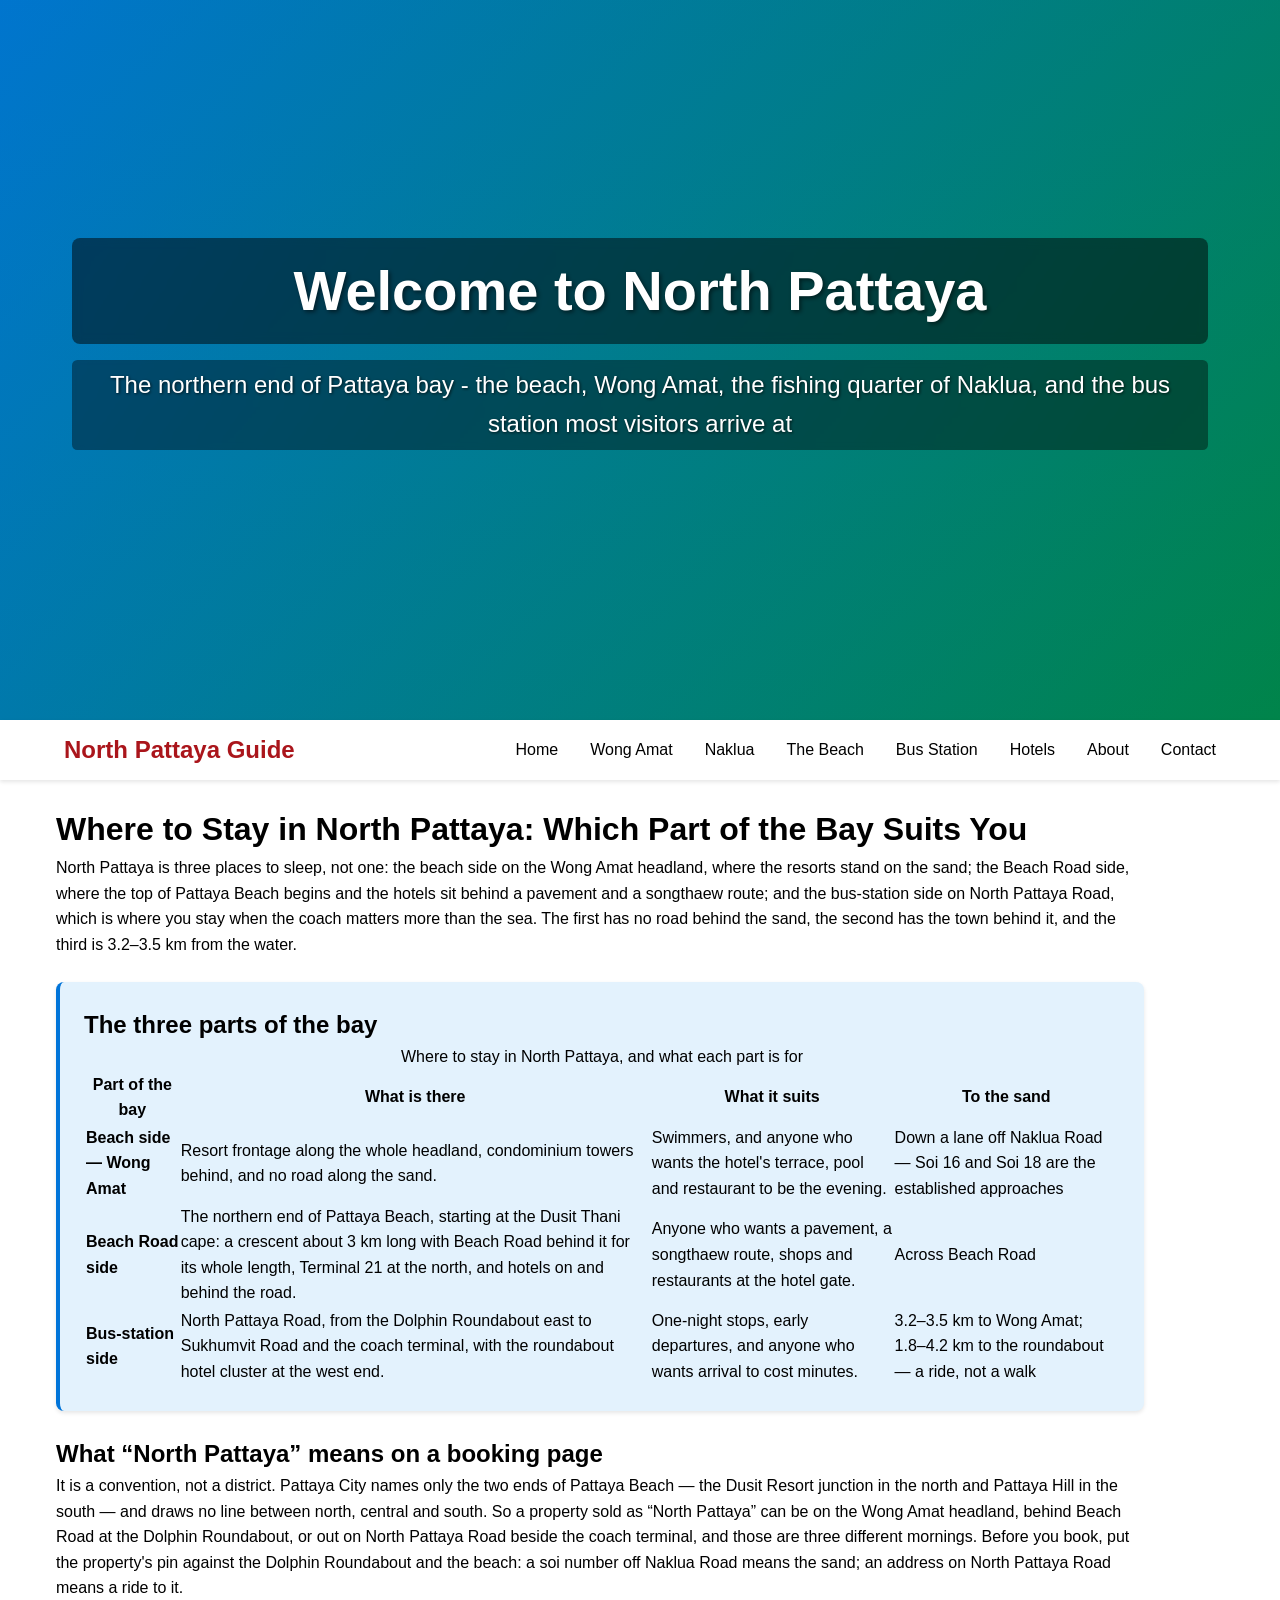
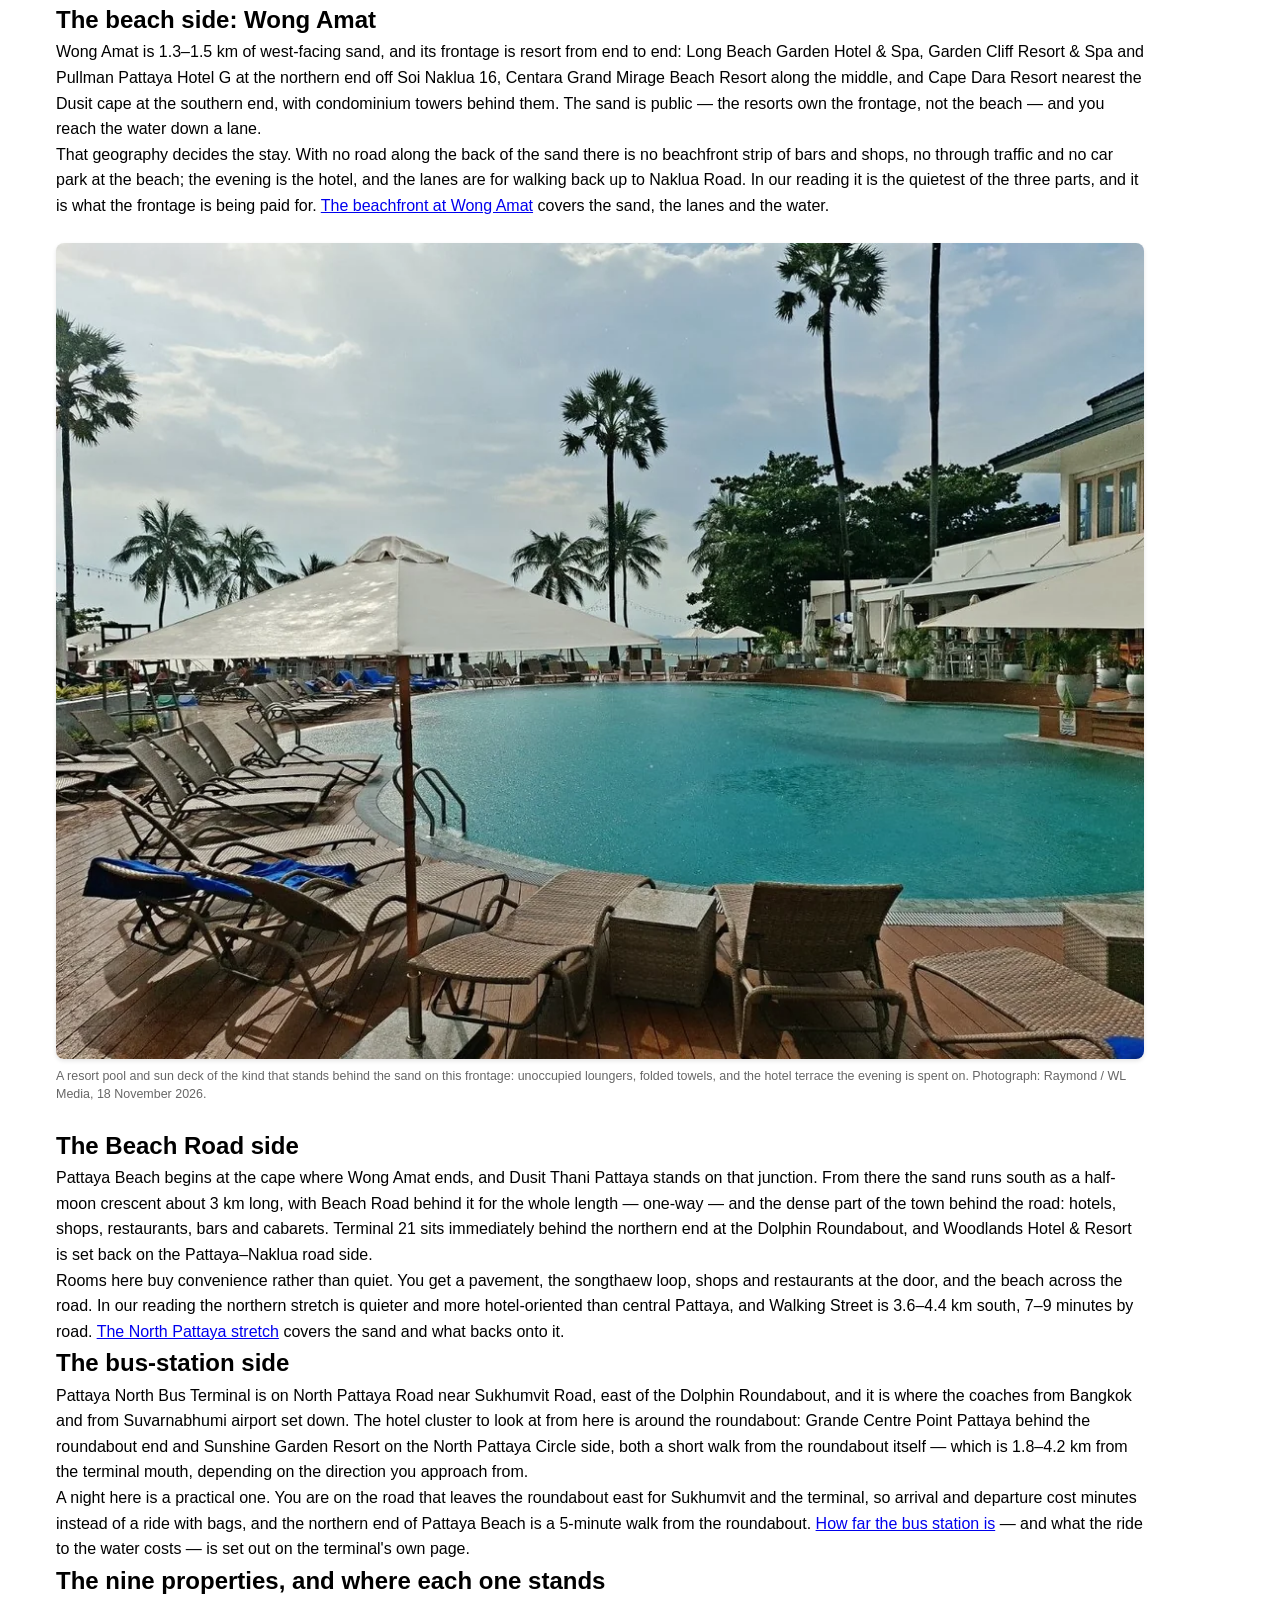
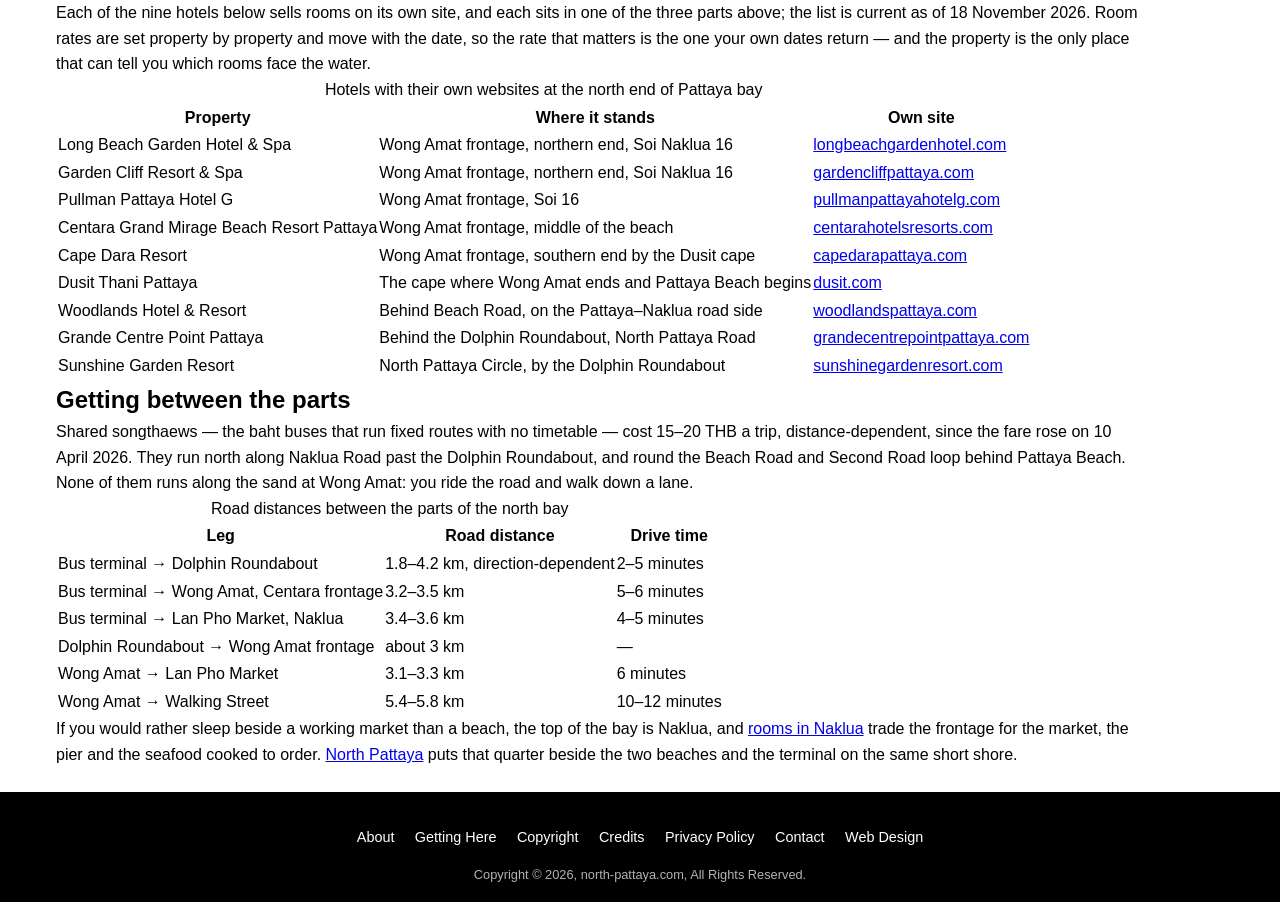
<file: north-pattaya-hotels.html>
<!DOCTYPE html >

<html>





<!-- #BeginTemplate "inside.dwt" -->
<head>
<meta charset="utf-8">
<meta name="viewport" content="width=device-width, initial-scale=1.0">
<meta http-equiv="Content-Language" content="en-us">


<!-- #BeginEditable "doctitle" -->


<title>Hotels in North Pattaya &mdash; What Each Part of the Bay Costs</title>
<meta name="description" content="Where to stay in North Pattaya: the guide being written covers hotel price bands by sub-area, what the money buys on Wong Amat and in Naklua, and who each area suits."/>
<link rel="canonical" href="https://www.north-pattaya.com/north-pattaya-hotels"/>
<!-- Every page must override title, description and canonical inside this region. -->



<!-- #EndEditable -->



<link rel="stylesheet" type="text/css" href="styles.css">


<!-- Google AdSense Auto Ads: the loader is the whole integration. The estate uses
     Auto Ads only, so no hand-placed ad units belong in this template. -->
<script async crossorigin="anonymous" src="https://pagead2.googlesyndication.com/pagead/js/adsbygoogle.js?client=ca-pub-4033486014832881"></script>


<!-- GA4 tag is added when a property exists for this domain; see the repo README. -->


</head>
<body>

<div class="site-container">
  

<!-- Header with Hero Section -->


  <header class="site-header">
    <div class="hero-section">
      <div class="content-wrapper">
        <div class="hero-content">
          <h2 class="hero-title">Welcome to North Pattaya</h2>
          <p class="hero-subtitle">The northern end of Pattaya bay - the beach, Wong Amat, the fishing quarter of Naklua, and the bus station most visitors arrive at</p>
        </div>
      </div>
    </div>
  </header>

  

<!-- Navigation -->


  <nav class="main-navigation">
    <div class="nav-container">
      <a href="/" class="site-logo">
        <span>North Pattaya Guide</span>
      </a>
      
      

<!-- Desktop Navigation -->


      <ul class="nav-menu">
        <li><a href="/">Home</a></li>
        <li><a href="wong-amat-beach.html">Wong Amat</a></li>
        <li><a href="naklua.html">Naklua</a></li>
        <li><a href="north-pattaya-beach.html">The Beach</a></li>
        <li><a href="north-pattaya-bus-station.html">Bus Station</a></li>
        <li><a href="north-pattaya-hotels.html">Hotels</a></li>
        <li><a href="about.html">About</a></li>
        <li><a href="contact.html">Contact</a></li>
      </ul>
      
      

<!-- Mobile Menu Toggle -->


      <button class="mobile-menu-toggle" aria-label="Open mobile menu">
        <span>☰</span>
      </button>
    </div>
  </nav>

  

<!-- Mobile Menu Overlay -->


  <div class="mobile-menu-overlay">
    <div class="mobile-menu-header">
      <span>Navigation</span>
      <button class="mobile-menu-close" aria-label="Close mobile menu">✕</button>
    </div>
    <ul class="mobile-nav-menu">
      <li><a href="/">🏠 Home</a></li>
      <li><a href="wong-amat-beach.html">🏖️ Wong Amat</a></li>
      <li><a href="naklua.html">🐟 Naklua</a></li>
      <li><a href="north-pattaya-beach.html">🌊 The Beach</a></li>
      <li><a href="north-pattaya-bus-station.html">🚌 Bus Station</a></li>
      <li><a href="north-pattaya-hotels.html">🏨 Hotels</a></li>
      <li><a href="about.html">ℹ️ About</a></li>
      <li><a href="contact.html">📧 Contact</a></li>
    </ul>
  </div>

  

<!-- Mobile Menu Backdrop -->


  <div class="mobile-menu-backdrop"></div>

  

<!-- Main Content -->


  <main class="main-content">
    <div class="content-wrapper">


<!-- #BeginEditable "body" -->
<h1>Where to Stay in North Pattaya: Which Part of the Bay Suits You</h1>
<p>North Pattaya is three places to sleep, not one: the beach side on the Wong Amat headland, where the resorts stand on the sand; the Beach Road side, where the top of Pattaya Beach begins and the hotels sit behind a pavement and a songthaew route; and the bus-station side on North Pattaya Road, which is where you stay when the coach matters more than the sea. The first has no road behind the sand, the second has the town behind it, and the third is 3.2&ndash;3.5 km from the water.</p>

<div class="callout-info">
<h2>The three parts of the bay</h2>
<table>
<caption>Where to stay in North Pattaya, and what each part is for</caption>
<thead>
<tr><th>Part of the bay</th><th>What is there</th><th>What it suits</th><th>To the sand</th></tr>
</thead>
<tbody>
<tr><td><strong>Beach side &mdash; Wong Amat</strong></td><td>Resort frontage along the whole headland, condominium towers behind, and no road along the sand.</td><td>Swimmers, and anyone who wants the hotel's terrace, pool and restaurant to be the evening.</td><td>Down a lane off Naklua Road &mdash; Soi 16 and Soi 18 are the established approaches</td></tr>
<tr><td><strong>Beach Road side</strong></td><td>The northern end of Pattaya Beach, starting at the Dusit Thani cape: a crescent about 3 km long with Beach Road behind it for its whole length, Terminal 21 at the north, and hotels on and behind the road.</td><td>Anyone who wants a pavement, a songthaew route, shops and restaurants at the hotel gate.</td><td>Across Beach Road</td></tr>
<tr><td><strong>Bus-station side</strong></td><td>North Pattaya Road, from the Dolphin Roundabout east to Sukhumvit Road and the coach terminal, with the roundabout hotel cluster at the west end.</td><td>One-night stops, early departures, and anyone who wants arrival to cost minutes.</td><td>3.2&ndash;3.5 km to Wong Amat; 1.8&ndash;4.2 km to the roundabout &mdash; a ride, not a walk</td></tr>
</tbody>
</table>
</div>

<h2>What &ldquo;North Pattaya&rdquo; means on a booking page</h2>
<p>It is a convention, not a district. Pattaya City names only the two ends of Pattaya Beach &mdash; the Dusit Resort junction in the north and Pattaya Hill in the south &mdash; and draws no line between north, central and south. So a property sold as &ldquo;North Pattaya&rdquo; can be on the Wong Amat headland, behind Beach Road at the Dolphin Roundabout, or out on North Pattaya Road beside the coach terminal, and those are three different mornings. Before you book, put the property's pin against the Dolphin Roundabout and the beach: a soi number off Naklua Road means the sand; an address on North Pattaya Road means a ride to it.</p>

<h2>The beach side: Wong Amat</h2>
<p>Wong Amat is 1.3&ndash;1.5 km of west-facing sand, and its frontage is resort from end to end: Long Beach Garden Hotel &amp; Spa, Garden Cliff Resort &amp; Spa and Pullman Pattaya Hotel G at the northern end off Soi Naklua 16, Centara Grand Mirage Beach Resort along the middle, and Cape Dara Resort nearest the Dusit cape at the southern end, with condominium towers behind them. The sand is public &mdash; the resorts own the frontage, not the beach &mdash; and you reach the water down a lane.</p>
<p>That geography decides the stay. With no road along the back of the sand there is no beachfront strip of bars and shops, no through traffic and no car park at the beach; the evening is the hotel, and the lanes are for walking back up to Naklua Road. In our reading it is the quietest of the three parts, and it is what the frontage is being paid for. <a href="wong-amat-beach.html">The beachfront at Wong Amat</a> covers the sand, the lanes and the water.</p>

<figure class="articleImage">
<img src="images/resort-pool-loungers.webp" alt="Curved resort swimming pool ringed by woven sun loungers, folded blue towels and palm trees" width="1100" height="825" loading="lazy">
<figcaption class="articleCredit">A resort pool and sun deck of the kind that stands behind the sand on this frontage: unoccupied loungers, folded towels, and the hotel terrace the evening is spent on. Photograph: Raymond / WL Media, 18 November 2026.</figcaption>
</figure>

<h2>The Beach Road side</h2>
<p>Pattaya Beach begins at the cape where Wong Amat ends, and Dusit Thani Pattaya stands on that junction. From there the sand runs south as a half-moon crescent about 3 km long, with Beach Road behind it for the whole length &mdash; one-way &mdash; and the dense part of the town behind the road: hotels, shops, restaurants, bars and cabarets. Terminal 21 sits immediately behind the northern end at the Dolphin Roundabout, and Woodlands Hotel &amp; Resort is set back on the Pattaya&ndash;Naklua road side.</p>
<p>Rooms here buy convenience rather than quiet. You get a pavement, the songthaew loop, shops and restaurants at the door, and the beach across the road. In our reading the northern stretch is quieter and more hotel-oriented than central Pattaya, and Walking Street is 3.6&ndash;4.4 km south, 7&ndash;9 minutes by road. <a href="north-pattaya-beach.html">The North Pattaya stretch</a> covers the sand and what backs onto it.</p>

<h2>The bus-station side</h2>
<p>Pattaya North Bus Terminal is on North Pattaya Road near Sukhumvit Road, east of the Dolphin Roundabout, and it is where the coaches from Bangkok and from Suvarnabhumi airport set down. The hotel cluster to look at from here is around the roundabout: Grande Centre Point Pattaya behind the roundabout end and Sunshine Garden Resort on the North Pattaya Circle side, both a short walk from the roundabout itself &mdash; which is 1.8&ndash;4.2 km from the terminal mouth, depending on the direction you approach from.</p>
<p>A night here is a practical one. You are on the road that leaves the roundabout east for Sukhumvit and the terminal, so arrival and departure cost minutes instead of a ride with bags, and the northern end of Pattaya Beach is a 5-minute walk from the roundabout. <a href="north-pattaya-bus-station.html">How far the bus station is</a> &mdash; and what the ride to the water costs &mdash; is set out on the terminal's own page.</p>

<h2>The nine properties, and where each one stands</h2>
<p>Each of the nine hotels below sells rooms on its own site, and each sits in one of the three parts above; the list is current as of 18 November 2026. Room rates are set property by property and move with the date, so the rate that matters is the one your own dates return &mdash; and the property is the only place that can tell you which rooms face the water.</p>
<table>
<caption>Hotels with their own websites at the north end of Pattaya bay</caption>
<thead>
<tr><th>Property</th><th>Where it stands</th><th>Own site</th></tr>
</thead>
<tbody>
<tr><td>Long Beach Garden Hotel &amp; Spa</td><td>Wong Amat frontage, northern end, Soi Naklua 16</td><td><a href="https://www.longbeachgardenhotel.com/">longbeachgardenhotel.com</a></td></tr>
<tr><td>Garden Cliff Resort &amp; Spa</td><td>Wong Amat frontage, northern end, Soi Naklua 16</td><td><a href="https://gardencliffpattaya.com/">gardencliffpattaya.com</a></td></tr>
<tr><td>Pullman Pattaya Hotel G</td><td>Wong Amat frontage, Soi 16</td><td><a href="https://www.pullmanpattayahotelg.com/">pullmanpattayahotelg.com</a></td></tr>
<tr><td>Centara Grand Mirage Beach Resort Pattaya</td><td>Wong Amat frontage, middle of the beach</td><td><a href="https://www.centarahotelsresorts.com/centaragrand/cmbr">centarahotelsresorts.com</a></td></tr>
<tr><td>Cape Dara Resort</td><td>Wong Amat frontage, southern end by the Dusit cape</td><td><a href="https://www.capedarapattaya.com/">capedarapattaya.com</a></td></tr>
<tr><td>Dusit Thani Pattaya</td><td>The cape where Wong Amat ends and Pattaya Beach begins</td><td><a href="https://www.dusit.com/dusitthani-pattaya/">dusit.com</a></td></tr>
<tr><td>Woodlands Hotel &amp; Resort</td><td>Behind Beach Road, on the Pattaya&ndash;Naklua road side</td><td><a href="https://www.woodlandspattaya.com/">woodlandspattaya.com</a></td></tr>
<tr><td>Grande Centre Point Pattaya</td><td>Behind the Dolphin Roundabout, North Pattaya Road</td><td><a href="https://grandecentrepointpattaya.com/">grandecentrepointpattaya.com</a></td></tr>
<tr><td>Sunshine Garden Resort</td><td>North Pattaya Circle, by the Dolphin Roundabout</td><td><a href="https://www.sunshinegardenresort.com/">sunshinegardenresort.com</a></td></tr>
</tbody>
</table>

<h2>Getting between the parts</h2>
<p>Shared songthaews &mdash; the baht buses that run fixed routes with no timetable &mdash; cost 15&ndash;20 THB a trip, distance-dependent, since the fare rose on 10 April 2026. They run north along Naklua Road past the Dolphin Roundabout, and round the Beach Road and Second Road loop behind Pattaya Beach. None of them runs along the sand at Wong Amat: you ride the road and walk down a lane.</p>
<table>
<caption>Road distances between the parts of the north bay</caption>
<thead>
<tr><th>Leg</th><th>Road distance</th><th>Drive time</th></tr>
</thead>
<tbody>
<tr><td>Bus terminal &rarr; Dolphin Roundabout</td><td>1.8&ndash;4.2 km, direction-dependent</td><td>2&ndash;5 minutes</td></tr>
<tr><td>Bus terminal &rarr; Wong Amat, Centara frontage</td><td>3.2&ndash;3.5 km</td><td>5&ndash;6 minutes</td></tr>
<tr><td>Bus terminal &rarr; Lan Pho Market, Naklua</td><td>3.4&ndash;3.6 km</td><td>4&ndash;5 minutes</td></tr>
<tr><td>Dolphin Roundabout &rarr; Wong Amat frontage</td><td>about 3 km</td><td>&mdash;</td></tr>
<tr><td>Wong Amat &rarr; Lan Pho Market</td><td>3.1&ndash;3.3 km</td><td>6 minutes</td></tr>
<tr><td>Wong Amat &rarr; Walking Street</td><td>5.4&ndash;5.8 km</td><td>10&ndash;12 minutes</td></tr>
</tbody>
</table>

<p>If you would rather sleep beside a working market than a beach, the top of the bay is Naklua, and <a href="naklua.html">rooms in Naklua</a> trade the frontage for the market, the pier and the seafood cooked to order. <a href="/">North Pattaya</a> puts that quarter beside the two beaches and the terminal on the same short shore.</p>
<!-- #EndEditable -->


    </div>
  </main>

  

<!-- Footer -->


  <footer class="site-footer">
    <div class="footer-content">
      <div class="footer-links">
        <a href="about.html">About</a>
        <a href="north-pattaya-bus-station.html">Getting Here</a>
        <a href="copyright.html">Copyright</a>
        <a href="credits.html">Credits</a>
        <a href="privacy-policy.html">Privacy Policy</a>
        <a href="contact.html">Contact</a>
        <a href="https://www.wlmedia.com/">Web Design</a>
      </div>
      <div class="footer-copyright">
        <span>Copyright &copy; 2026, north-pattaya.com, All Rights Reserved.</span>
      </div>
    </div>
  </footer>
</div>



<!-- JavaScript -->


<script src="jquery.min.js"></script>
<script src="mobile-menu.js"></script>

</body>



<!-- #EndTemplate -->
</html>
</file>
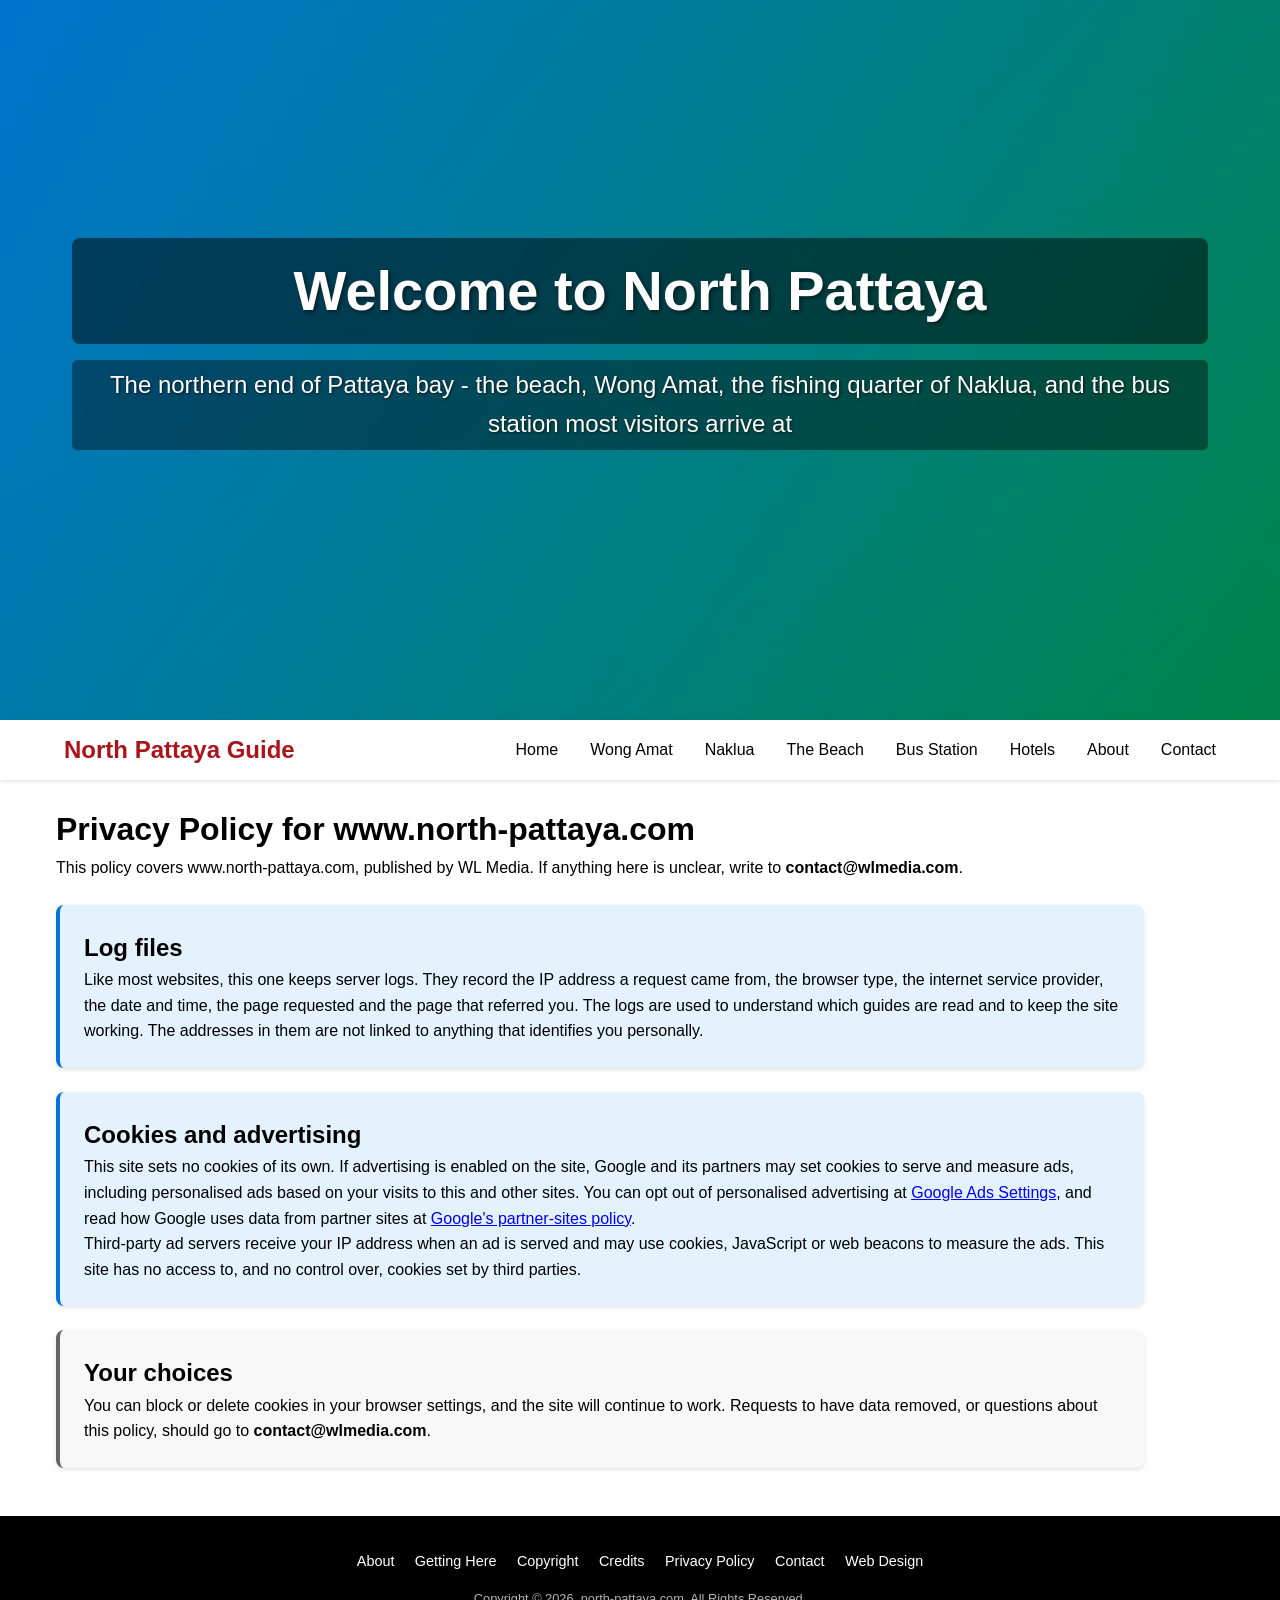
<file: privacy-policy.html>
<!DOCTYPE html >

<html>





<!-- #BeginTemplate "inside.dwt" -->
<head>
<meta charset="utf-8">
<meta name="viewport" content="width=device-width, initial-scale=1.0">
<meta http-equiv="Content-Language" content="en-us">


<!-- #BeginEditable "doctitle" -->


<title>Privacy Policy &mdash; north-pattaya.com</title>
<meta name="description" content="Privacy policy for north-pattaya.com: what is collected when you visit, how cookies and advertising are used, and how to contact the publisher."/>
<link rel="canonical" href="https://www.north-pattaya.com/privacy-policy"/>
<!-- Every page must override title, description and canonical inside this region. -->



<!-- #EndEditable -->



<link rel="stylesheet" type="text/css" href="styles.css">


<!-- Google AdSense Auto Ads: the loader is the whole integration. The estate uses
     Auto Ads only, so no hand-placed ad units belong in this template. -->
<script async crossorigin="anonymous" src="https://pagead2.googlesyndication.com/pagead/js/adsbygoogle.js?client=ca-pub-4033486014832881"></script>


<!-- GA4 tag is added when a property exists for this domain; see the repo README. -->


</head>
<body>

<div class="site-container">
  

<!-- Header with Hero Section -->


  <header class="site-header">
    <div class="hero-section">
      <div class="content-wrapper">
        <div class="hero-content">
          <h2 class="hero-title">Welcome to North Pattaya</h2>
          <p class="hero-subtitle">The northern end of Pattaya bay - the beach, Wong Amat, the fishing quarter of Naklua, and the bus station most visitors arrive at</p>
        </div>
      </div>
    </div>
  </header>

  

<!-- Navigation -->


  <nav class="main-navigation">
    <div class="nav-container">
      <a href="/" class="site-logo">
        <span>North Pattaya Guide</span>
      </a>
      
      

<!-- Desktop Navigation -->


      <ul class="nav-menu">
        <li><a href="/">Home</a></li>
        <li><a href="wong-amat-beach.html">Wong Amat</a></li>
        <li><a href="naklua.html">Naklua</a></li>
        <li><a href="north-pattaya-beach.html">The Beach</a></li>
        <li><a href="north-pattaya-bus-station.html">Bus Station</a></li>
        <li><a href="north-pattaya-hotels.html">Hotels</a></li>
        <li><a href="about.html">About</a></li>
        <li><a href="contact.html">Contact</a></li>
      </ul>
      
      

<!-- Mobile Menu Toggle -->


      <button class="mobile-menu-toggle" aria-label="Open mobile menu">
        <span>☰</span>
      </button>
    </div>
  </nav>

  

<!-- Mobile Menu Overlay -->


  <div class="mobile-menu-overlay">
    <div class="mobile-menu-header">
      <span>Navigation</span>
      <button class="mobile-menu-close" aria-label="Close mobile menu">✕</button>
    </div>
    <ul class="mobile-nav-menu">
      <li><a href="/">🏠 Home</a></li>
      <li><a href="wong-amat-beach.html">🏖️ Wong Amat</a></li>
      <li><a href="naklua.html">🐟 Naklua</a></li>
      <li><a href="north-pattaya-beach.html">🌊 The Beach</a></li>
      <li><a href="north-pattaya-bus-station.html">🚌 Bus Station</a></li>
      <li><a href="north-pattaya-hotels.html">🏨 Hotels</a></li>
      <li><a href="about.html">ℹ️ About</a></li>
      <li><a href="contact.html">📧 Contact</a></li>
    </ul>
  </div>

  

<!-- Mobile Menu Backdrop -->


  <div class="mobile-menu-backdrop"></div>

  

<!-- Main Content -->


  <main class="main-content">
    <div class="content-wrapper">


<!-- #BeginEditable "body" -->
<h1>Privacy Policy for www.north-pattaya.com</h1>
<p>This policy covers www.north-pattaya.com, published by WL Media. If anything here is unclear, write to <strong>contact@wlmedia.com</strong>.</p>

<div class="callout-info">
<h2>Log files</h2>
<p>Like most websites, this one keeps server logs. They record the IP address a request came from, the browser type, the internet service provider, the date and time, the page requested and the page that referred you. The logs are used to understand which guides are read and to keep the site working. The addresses in them are not linked to anything that identifies you personally.</p>
</div>

<div class="callout-info">
<h2>Cookies and advertising</h2>
<p>This site sets no cookies of its own. If advertising is enabled on the site, Google and its partners may set cookies to serve and measure ads, including personalised ads based on your visits to this and other sites. You can opt out of personalised advertising at <a href="https://www.google.com/settings/ads" target="_blank" rel="noopener">Google Ads Settings</a>, and read how Google uses data from partner sites at <a href="https://policies.google.com/technologies/partner-sites" target="_blank" rel="noopener">Google's partner-sites policy</a>.</p>
<p>Third-party ad servers receive your IP address when an ad is served and may use cookies, JavaScript or web beacons to measure the ads. This site has no access to, and no control over, cookies set by third parties.</p>
</div>

<div class="callout-neutral">
<h2>Your choices</h2>
<p>You can block or delete cookies in your browser settings, and the site will continue to work. Requests to have data removed, or questions about this policy, should go to <strong>contact@wlmedia.com</strong>.</p>
</div>

<!-- #EndEditable -->


    </div>
  </main>

  

<!-- Footer -->


  <footer class="site-footer">
    <div class="footer-content">
      <div class="footer-links">
        <a href="about.html">About</a>
        <a href="north-pattaya-bus-station.html">Getting Here</a>
        <a href="copyright.html">Copyright</a>
        <a href="credits.html">Credits</a>
        <a href="privacy-policy.html">Privacy Policy</a>
        <a href="contact.html">Contact</a>
        <a href="https://www.wlmedia.com/">Web Design</a>
      </div>
      <div class="footer-copyright">
        <span>Copyright &copy; 2026, north-pattaya.com, All Rights Reserved.</span>
      </div>
    </div>
  </footer>
</div>



<!-- JavaScript -->


<script src="jquery.min.js"></script>
<script src="mobile-menu.js"></script>

</body>



<!-- #EndTemplate -->
</html>
</file>
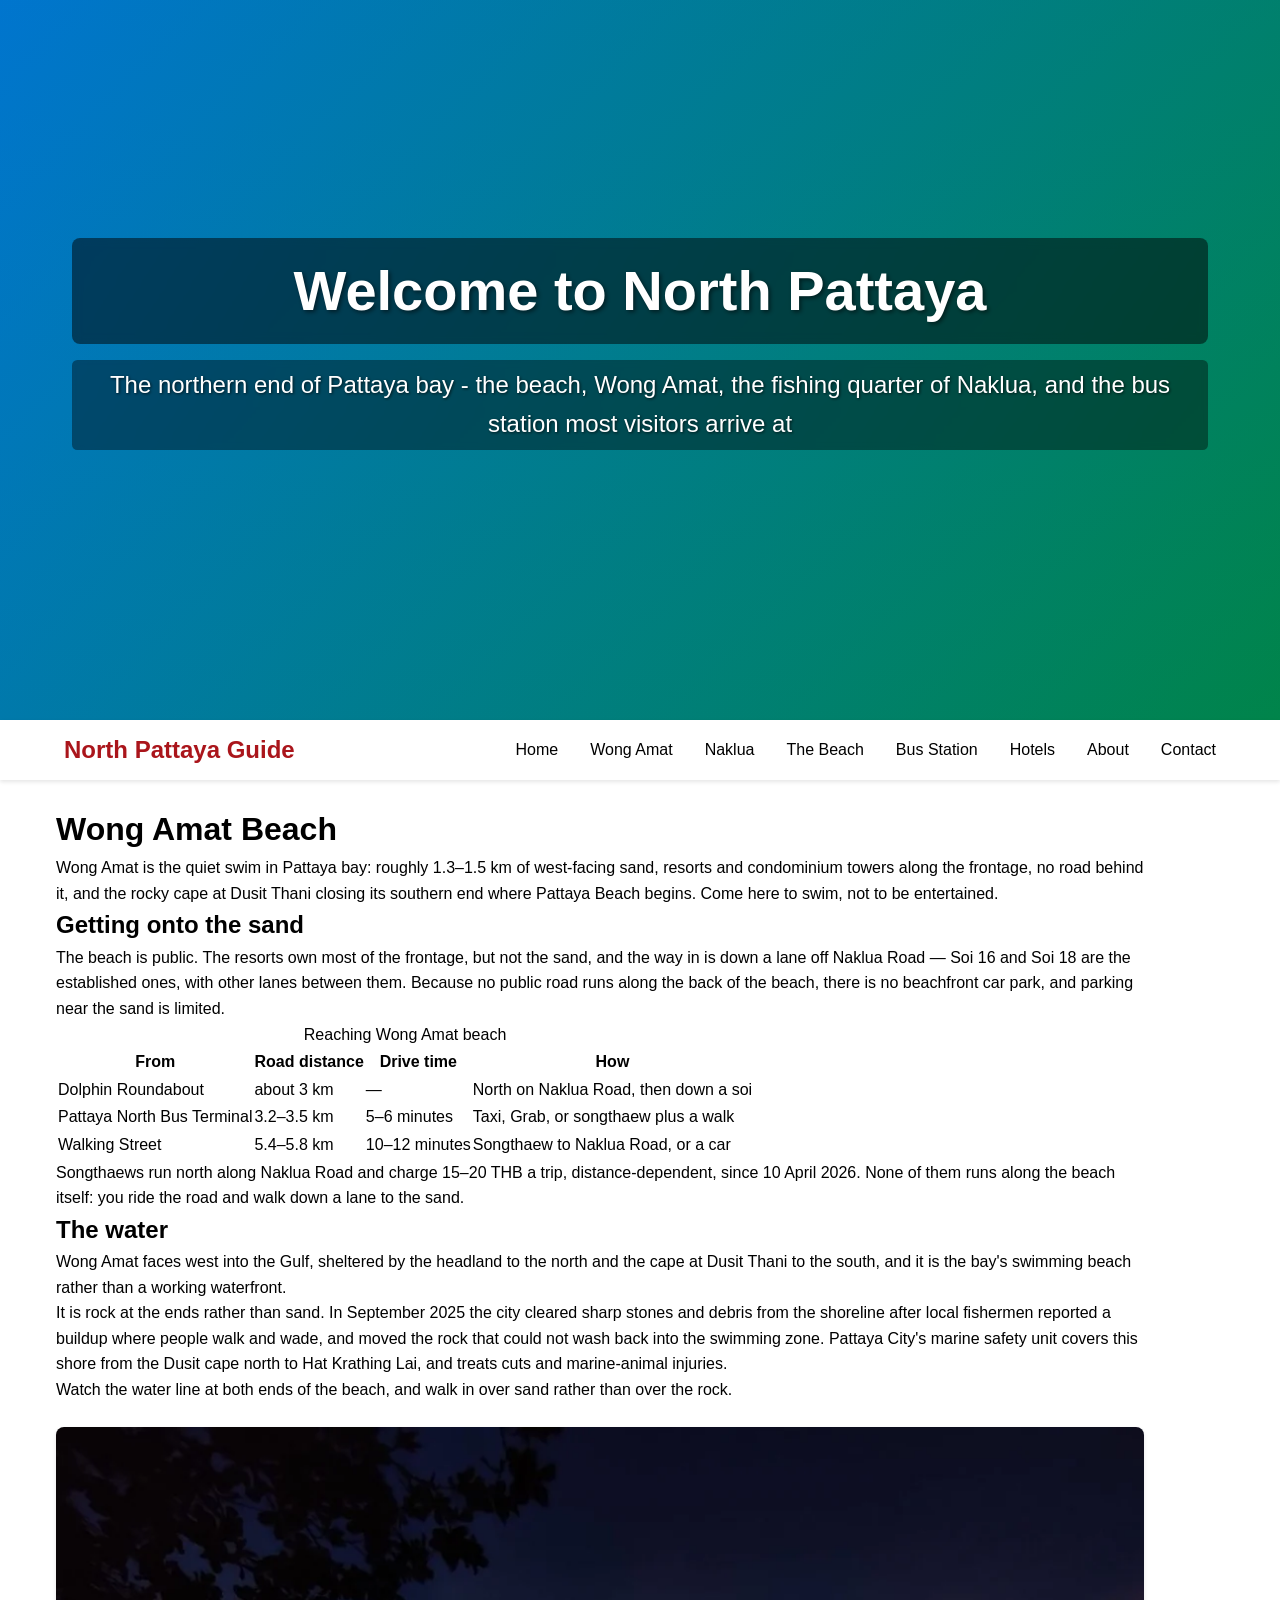
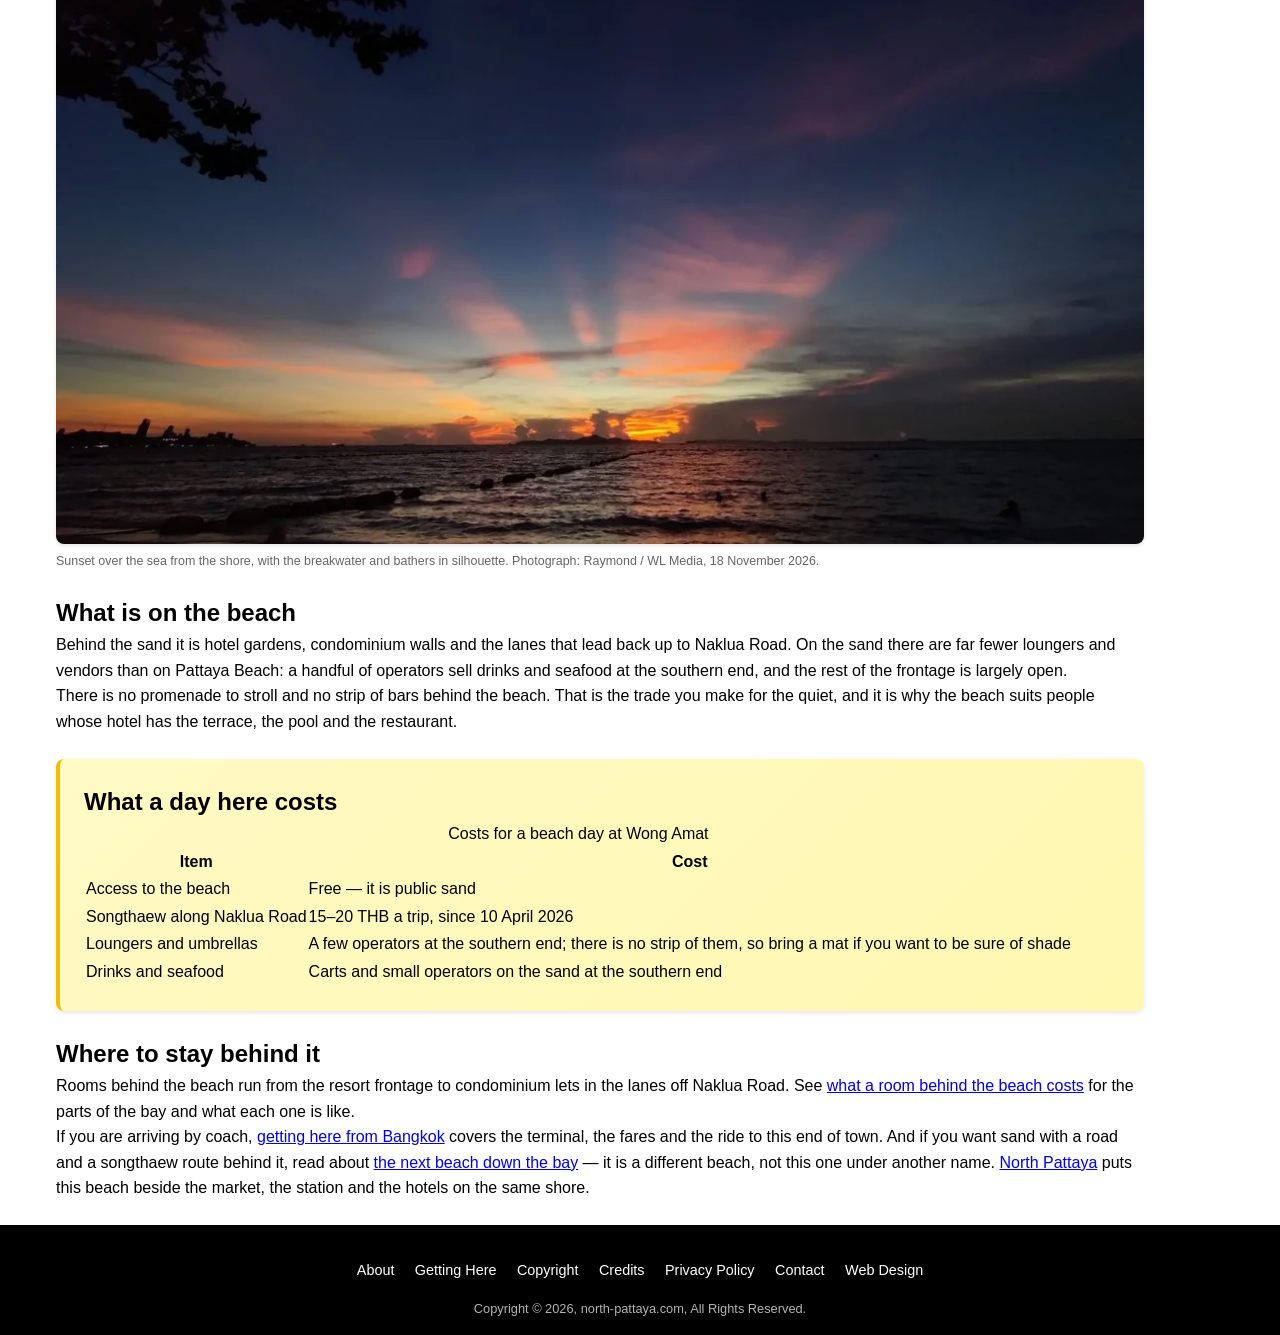
<file: wong-amat-beach.html>
<!DOCTYPE html >

<html>





<!-- #BeginTemplate "inside.dwt" -->
<head>
<meta charset="utf-8">
<meta name="viewport" content="width=device-width, initial-scale=1.0">
<meta http-equiv="Content-Language" content="en-us">


<!-- #BeginEditable "doctitle" -->


<title>Wong Amat Beach, Pattaya &mdash; the Northern Beach of the Bay</title>
<meta name="description" content="Wong Amat beach, at the northern end of Pattaya bay: the guide being written now covers access, the sand and water, shade and loungers, swimming and what the beach backs onto."/>
<link rel="canonical" href="https://www.north-pattaya.com/wong-amat-beach"/>
<!-- Every page must override title, description and canonical inside this region. -->



<!-- #EndEditable -->



<link rel="stylesheet" type="text/css" href="styles.css">


<!-- Google AdSense Auto Ads: the loader is the whole integration. The estate uses
     Auto Ads only, so no hand-placed ad units belong in this template. -->
<script async crossorigin="anonymous" src="https://pagead2.googlesyndication.com/pagead/js/adsbygoogle.js?client=ca-pub-4033486014832881"></script>


<!-- GA4 tag is added when a property exists for this domain; see the repo README. -->


</head>
<body>

<div class="site-container">
  

<!-- Header with Hero Section -->


  <header class="site-header">
    <div class="hero-section">
      <div class="content-wrapper">
        <div class="hero-content">
          <h2 class="hero-title">Welcome to North Pattaya</h2>
          <p class="hero-subtitle">The northern end of Pattaya bay - the beach, Wong Amat, the fishing quarter of Naklua, and the bus station most visitors arrive at</p>
        </div>
      </div>
    </div>
  </header>

  

<!-- Navigation -->


  <nav class="main-navigation">
    <div class="nav-container">
      <a href="/" class="site-logo">
        <span>North Pattaya Guide</span>
      </a>
      
      

<!-- Desktop Navigation -->


      <ul class="nav-menu">
        <li><a href="/">Home</a></li>
        <li><a href="wong-amat-beach.html">Wong Amat</a></li>
        <li><a href="naklua.html">Naklua</a></li>
        <li><a href="north-pattaya-beach.html">The Beach</a></li>
        <li><a href="north-pattaya-bus-station.html">Bus Station</a></li>
        <li><a href="north-pattaya-hotels.html">Hotels</a></li>
        <li><a href="about.html">About</a></li>
        <li><a href="contact.html">Contact</a></li>
      </ul>
      
      

<!-- Mobile Menu Toggle -->


      <button class="mobile-menu-toggle" aria-label="Open mobile menu">
        <span>☰</span>
      </button>
    </div>
  </nav>

  

<!-- Mobile Menu Overlay -->


  <div class="mobile-menu-overlay">
    <div class="mobile-menu-header">
      <span>Navigation</span>
      <button class="mobile-menu-close" aria-label="Close mobile menu">✕</button>
    </div>
    <ul class="mobile-nav-menu">
      <li><a href="/">🏠 Home</a></li>
      <li><a href="wong-amat-beach.html">🏖️ Wong Amat</a></li>
      <li><a href="naklua.html">🐟 Naklua</a></li>
      <li><a href="north-pattaya-beach.html">🌊 The Beach</a></li>
      <li><a href="north-pattaya-bus-station.html">🚌 Bus Station</a></li>
      <li><a href="north-pattaya-hotels.html">🏨 Hotels</a></li>
      <li><a href="about.html">ℹ️ About</a></li>
      <li><a href="contact.html">📧 Contact</a></li>
    </ul>
  </div>

  

<!-- Mobile Menu Backdrop -->


  <div class="mobile-menu-backdrop"></div>

  

<!-- Main Content -->


  <main class="main-content">
    <div class="content-wrapper">


<!-- #BeginEditable "body" -->
<h1>Wong Amat Beach</h1>
<p>Wong Amat is the quiet swim in Pattaya bay: roughly 1.3&ndash;1.5 km of west-facing sand, resorts and condominium towers along the frontage, no road behind it, and the rocky cape at Dusit Thani closing its southern end where Pattaya Beach begins. Come here to swim, not to be entertained.</p>

<h2>Getting onto the sand</h2>
<p>The beach is public. The resorts own most of the frontage, but not the sand, and the way in is down a lane off Naklua Road &mdash; Soi 16 and Soi 18 are the established ones, with other lanes between them. Because no public road runs along the back of the beach, there is no beachfront car park, and parking near the sand is limited.</p>
<table>
<caption>Reaching Wong Amat beach</caption>
<thead>
<tr><th>From</th><th>Road distance</th><th>Drive time</th><th>How</th></tr>
</thead>
<tbody>
<tr><td>Dolphin Roundabout</td><td>about 3 km</td><td>&mdash;</td><td>North on Naklua Road, then down a soi</td></tr>
<tr><td>Pattaya North Bus Terminal</td><td>3.2&ndash;3.5 km</td><td>5&ndash;6 minutes</td><td>Taxi, Grab, or songthaew plus a walk</td></tr>
<tr><td>Walking Street</td><td>5.4&ndash;5.8 km</td><td>10&ndash;12 minutes</td><td>Songthaew to Naklua Road, or a car</td></tr>
</tbody>
</table>
<p>Songthaews run north along Naklua Road and charge 15&ndash;20 THB a trip, distance-dependent, since 10 April 2026. None of them runs along the beach itself: you ride the road and walk down a lane to the sand.</p>

<h2>The water</h2>
<p>Wong Amat faces west into the Gulf, sheltered by the headland to the north and the cape at Dusit Thani to the south, and it is the bay's swimming beach rather than a working waterfront.</p>
<p>It is rock at the ends rather than sand. In September 2025 the city cleared sharp stones and debris from the shoreline after local fishermen reported a buildup where people walk and wade, and moved the rock that could not wash back into the swimming zone. Pattaya City's marine safety unit covers this shore from the Dusit cape north to Hat Krathing Lai, and treats cuts and marine-animal injuries.</p>
<p>Watch the water line at both ends of the beach, and walk in over sand rather than over the rock.</p>

<figure class="articleImage">
<img src="images/sunset-waterline-gulf.webp" alt="Sunset over the sea beyond a rocky breakwater, with bathers silhouetted in the water" width="1100" height="725" loading="lazy">
<figcaption class="articleCredit">Sunset over the sea from the shore, with the breakwater and bathers in silhouette. Photograph: Raymond / WL Media, 18 November 2026.</figcaption>
</figure>

<h2>What is on the beach</h2>
<p>Behind the sand it is hotel gardens, condominium walls and the lanes that lead back up to Naklua Road. On the sand there are far fewer loungers and vendors than on Pattaya Beach: a handful of operators sell drinks and seafood at the southern end, and the rest of the frontage is largely open.</p>
<p>There is no promenade to stroll and no strip of bars behind the beach. That is the trade you make for the quiet, and it is why the beach suits people whose hotel has the terrace, the pool and the restaurant.</p>

<div class="callout-tips">
<h2>What a day here costs</h2>
<table>
<caption>Costs for a beach day at Wong Amat</caption>
<thead>
<tr><th>Item</th><th>Cost</th></tr>
</thead>
<tbody>
<tr><td>Access to the beach</td><td>Free &mdash; it is public sand</td></tr>
<tr><td>Songthaew along Naklua Road</td><td>15&ndash;20 THB a trip, since 10 April 2026</td></tr>
<tr><td>Loungers and umbrellas</td><td>A few operators at the southern end; there is no strip of them, so bring a mat if you want to be sure of shade</td></tr>
<tr><td>Drinks and seafood</td><td>Carts and small operators on the sand at the southern end</td></tr>
</tbody>
</table>
</div>

<h2>Where to stay behind it</h2>
<p>Rooms behind the beach run from the resort frontage to condominium lets in the lanes off Naklua Road. See <a href="north-pattaya-hotels.html">what a room behind the beach costs</a> for the parts of the bay and what each one is like.</p>
<p>If you are arriving by coach, <a href="north-pattaya-bus-station.html">getting here from Bangkok</a> covers the terminal, the fares and the ride to this end of town. And if you want sand with a road and a songthaew route behind it, read about <a href="north-pattaya-beach.html">the next beach down the bay</a> &mdash; it is a different beach, not this one under another name. <a href="/">North Pattaya</a> puts this beach beside the market, the station and the hotels on the same shore.</p>
<!-- #EndEditable -->


    </div>
  </main>

  

<!-- Footer -->


  <footer class="site-footer">
    <div class="footer-content">
      <div class="footer-links">
        <a href="about.html">About</a>
        <a href="north-pattaya-bus-station.html">Getting Here</a>
        <a href="copyright.html">Copyright</a>
        <a href="credits.html">Credits</a>
        <a href="privacy-policy.html">Privacy Policy</a>
        <a href="contact.html">Contact</a>
        <a href="https://www.wlmedia.com/">Web Design</a>
      </div>
      <div class="footer-copyright">
        <span>Copyright &copy; 2026, north-pattaya.com, All Rights Reserved.</span>
      </div>
    </div>
  </footer>
</div>



<!-- JavaScript -->


<script src="jquery.min.js"></script>
<script src="mobile-menu.js"></script>

</body>



<!-- #EndTemplate -->
</html>
</file>
<file: styles.css>
/* =================================================================
   Modern Responsive CSS for North Pattaya (north-pattaya.com)
   Estate chrome, ported unchanged from corralejo-fuerteventura.net
   (Based on recoleta-ba.com structure)
   ================================================================= */

/* ===== CSS VARIABLES - Spanish Tourism Colors ===== */
:root {
  /* Spanish Tourism Brand Colors (Sol de Miró) */
  --spain-yellow: #F1BF00;
  --spain-red: #AA151B;
  --spain-green: #008542;
  --spain-black: #000000;
  
  /* Extended Palette for Web Design */
  --primary-yellow: var(--spain-yellow);
  --accent-red: var(--spain-red);
  --nature-green: var(--spain-green);
  --text-dark: var(--spain-black);
  --text-light: #666666;
  --white: #FFFFFF;
  --background-light: #FFFEF7; /* Slight yellow tint */
  --background-neutral: #F8F8F8;
  --border-light: #E9E6E0;
  --ocean-blue: #0074D9; /* For water references */
  
  /* Typography */
  --font-primary: 'Segoe UI', Tahoma, Geneva, Verdana, sans-serif;
  --font-secondary: Georgia, 'Times New Roman', serif;
  
  /* Spacing */
  --container-max-width: 1200px;
  --mobile-padding: 1.5rem;
  --section-padding: 2rem 0;
  --border-radius: 8px;
  
  /* Shadows */
  --shadow-light: 0 2px 4px rgba(0,0,0,0.1);
  --shadow-medium: 0 4px 8px rgba(0,0,0,0.15);
  --shadow-strong: 0 8px 16px rgba(0,0,0,0.2);
}

/* ===== RESET & BASE STYLES ===== */
* {
  box-sizing: border-box;
  margin: 0;
  padding: 0;
}

html {
  font-size: 16px;
  scroll-behavior: smooth;
}

body {
  font-family: var(--font-primary);
  line-height: 1.6;
  color: var(--text-dark);
  background-color: var(--white);
  -webkit-font-smoothing: antialiased;
  -moz-osx-font-smoothing: grayscale;
  min-height: 100vh;
}

/* ===== LAYOUT STRUCTURE ===== */
.site-container {
  min-height: 100vh;
  display: flex;
  flex-direction: column;
}

.content-wrapper {
  flex: 1;
  width: 100%;
  max-width: var(--container-max-width);
  margin: 0 auto;
  padding: 0 var(--mobile-padding);
}

/* ===== HEADER ===== */
.site-header {
  background: linear-gradient(135deg, var(--ocean-blue) 0%, var(--nature-green) 100%);
  color: var(--white);
  position: relative;
  overflow: hidden;
}

.hero-section {
  /* Hero photograph pending from wl-photo; the .site-header gradient shows through. */
  background-image: none;
  background-size: cover;
  background-position: center;
  background-attachment: fixed;
  min-height: 60vh;
  display: flex;
  align-items: center;
  position: relative;
}

.hero-section::before {
  content: '';
  position: absolute;
  top: 0;
  left: 0;
  right: 0;
  bottom: 0;
  /* Mild desaturation overlay as requested */
  background: linear-gradient(
    45deg, 
    rgba(0, 116, 217, 0.15) 0%, 
    rgba(0, 133, 66, 0.2) 100%
  );
}

.hero-content {
  position: relative;
  z-index: 2;
  text-align: center;
  color: var(--white);
  padding: var(--section-padding);
}

.hero-title {
  font-size: clamp(2rem, 5vw, 3.5rem);
  font-weight: 700;
  margin-bottom: 1rem;
  /* Mild background behind title text as requested */
  background: rgba(0, 0, 0, 0.5);
  padding: 0.5rem 1rem;
  border-radius: var(--border-radius);
  backdrop-filter: blur(5px);
  color: var(--white);
  text-shadow: 2px 2px 4px rgba(0,0,0,0.5);
}

.hero-subtitle {
  font-size: clamp(1.1rem, 3vw, 1.5rem);
  font-weight: 300;
  margin-bottom: 2rem;
  background: rgba(0, 0, 0, 0.4);
  padding: 0.4rem 0.8rem;
  border-radius: calc(var(--border-radius) / 1.5);
  backdrop-filter: blur(3px);
  text-shadow: 1px 1px 3px rgba(0,0,0,0.7);
  color: var(--white);
}

/* ===== NAVIGATION ===== */
.main-navigation {
  background: rgba(255, 255, 255, 0.95);
  backdrop-filter: blur(10px);
  position: sticky;
  top: 0;
  z-index: 1000;
  box-shadow: var(--shadow-light);
}

.nav-container {
  max-width: var(--container-max-width);
  margin: 0 auto;
  padding: 0 var(--mobile-padding);
  display: flex;
  justify-content: space-between;
  align-items: center;
  height: 60px;
}

.site-logo {
  font-size: 1.5rem;
  font-weight: bold;
  color: var(--accent-red);
  text-decoration: none;
  transition: color 0.3s ease;
}

.site-logo:hover {
  color: var(--primary-yellow);
}

/* Desktop Navigation */
.nav-menu {
  display: none;
  list-style: none;
  margin: 0;
  padding: 0;
  gap: 2rem;
}

.nav-menu a {
  color: var(--text-dark);
  text-decoration: none;
  font-weight: 500;
  transition: color 0.3s ease;
  padding: 0.5rem 0;
}

.nav-menu a:hover {
  color: var(--accent-red);
}

/* Mobile Menu Toggle */
.mobile-menu-toggle {
  background: none;
  border: none;
  font-size: 1.5rem;
  color: var(--text-dark);
  cursor: pointer;
  padding: 0.5rem;
  /* Top right positioning with 1rem padding as requested */
  margin-right: 0;
  position: relative;
  z-index: 1001;
}

.mobile-menu-toggle span {
  display: block;
  font-size: 1.8rem;
}

/* Mobile Menu Overlay */
.mobile-menu-overlay {
  position: fixed;
  top: 0;
  left: -100%;
  width: 280px;
  height: 100vh;
  background: var(--white);
  box-shadow: var(--shadow-strong);
  z-index: 1002;
  transition: left 0.3s ease;
  overflow-y: auto;
}

.mobile-menu-overlay.active {
  left: 0;
}

.mobile-menu-header {
  display: flex;
  justify-content: space-between;
  align-items: center;
  padding: 1rem var(--mobile-padding);
  background: var(--primary-yellow);
  color: var(--spain-black);
  font-weight: bold;
}

.mobile-menu-close {
  background: none;
  border: none;
  font-size: 1.5rem;
  color: var(--spain-black);
  cursor: pointer;
  padding: 0.25rem;
}

.mobile-nav-menu {
  list-style: none;
  padding: 0;
  margin: 0;
}

.mobile-nav-menu li {
  border-bottom: 1px solid var(--border-light);
}

.mobile-nav-menu a {
  display: block;
  padding: 1rem var(--mobile-padding);
  color: var(--text-dark);
  text-decoration: none;
  font-weight: 500;
  transition: background-color 0.3s ease;
}

.mobile-nav-menu a:hover {
  background-color: var(--background-light);
  color: var(--accent-red);
}

/* Mobile Menu Backdrop */
.mobile-menu-backdrop {
  position: fixed;
  top: 0;
  left: 0;
  width: 100%;
  height: 100vh;
  background: rgba(0, 0, 0, 0.5);
  z-index: 1001;
  opacity: 0;
  visibility: hidden;
  transition: opacity 0.3s ease, visibility 0.3s ease;
}

.mobile-menu-backdrop.active {
  opacity: 1;
  visibility: visible;
}

/* ===== MAIN CONTENT ===== */
.main-content {
  flex: 1;
  padding: var(--section-padding);
}

.content-wrapper {
  max-width: var(--container-max-width);
  margin: 0 auto;
  padding: 0 var(--mobile-padding);
}

/* ===== CALLOUT STYLES ===== */
/* Cultural/Spanish heritage callout */
.callout-cultural {
  background: linear-gradient(135deg, var(--primary-yellow) 0%, #FDD835 100%);
  color: var(--spain-black);
  padding: 1.5rem;
  margin: 1.5rem 0;
  border-radius: var(--border-radius);
  box-shadow: var(--shadow-light);
}

.callout-cultural h3 {
  margin-bottom: 1rem;
  color: var(--spain-black);
}

/* Info callout (ocean blue) */
.callout-info {
  background-color: #E3F2FD;
  padding: 1.5rem;
  margin: 1.5rem 0;
  border-left: 4px solid var(--ocean-blue);
  border-radius: var(--border-radius);
  box-shadow: var(--shadow-light);
}

/* Success/practical callout (nature green) */
.callout-success {
  background-color: #E8F5E8;
  padding: 1.5rem;
  margin: 1.5rem 0;
  border-left: 4px solid var(--nature-green);
  border-radius: var(--border-radius);
  box-shadow: var(--shadow-light);
}

/* Tips callout (Spanish yellow) */
.callout-tips {
  background: linear-gradient(135deg, #FFF9C4 0%, #FFF8B1 100%);
  padding: 1.5rem;
  margin: 1.5rem 0;
  border-left: 4px solid var(--primary-yellow);
  border-radius: var(--border-radius);
  box-shadow: var(--shadow-light);
}

/* Warning callout (Spanish red) */
.callout-warning {
  background-color: #FFEBEE;
  padding: 1.5rem;
  margin: 1.5rem 0;
  border-left: 4px solid var(--accent-red);
  border-radius: var(--border-radius);
  box-shadow: var(--shadow-light);
}

/* Important/alert callout (Spanish red) */
.callout-important {
  background: linear-gradient(135deg, #FFCDD2 0%, #FFABAB 100%);
  color: var(--spain-black);
  padding: 1.5rem;
  margin: 1.5rem 0;
  border-left: 4px solid var(--accent-red);
  border-radius: var(--border-radius);
  box-shadow: var(--shadow-light);
}

/* Neutral/timeline callout */
.callout-neutral {
  background-color: var(--background-neutral);
  padding: 1.5rem;
  margin: 1.5rem 0;
  border-left: 4px solid var(--text-light);
  border-radius: var(--border-radius);
  box-shadow: var(--shadow-light);
}

/* ===== BODY PHOTOGRAPHS ===== */
/* Estate figure convention: <figure class="articleImage"> with an
   <img loading="lazy"> and an <figcaption class="articleCredit">. */
.articleImage {
  margin: 1.5rem auto;
  max-width: var(--container-max-width);
}

.articleImage img {
  display: block;
  width: 100%;
  height: auto;
  border-radius: var(--border-radius);
  box-shadow: var(--shadow-light);
}

.articleImage figcaption {
  margin-top: 0.5rem;
  font-size: 0.78rem;
  line-height: 1.45;
  color: var(--text-light);
}

.imageCredits {
  list-style: disc;
  margin: 0 0 1.5rem 1.25rem;
  padding: 0;
}

.imageCredits li {
  margin: 0.4rem 0;
  font-size: 0.85rem;
  line-height: 1.5;
}

/* ===== FOOTER ===== */
.site-footer {
  background: var(--spain-black);
  color: var(--white);
  padding: 2rem 0 1rem;
  margin-top: auto;
}

.footer-content {
  max-width: var(--container-max-width);
  margin: 0 auto;
  padding: 0 var(--mobile-padding);
  text-align: center;
}

.footer-links {
  margin-bottom: 1rem;
}

.footer-links a {
  color: var(--white);
  text-decoration: none;
  margin: 0 0.5rem;
  font-size: 0.9rem;
  transition: color 0.3s ease;
}

.footer-links a:hover {
  color: var(--primary-yellow);
}

.footer-copyright {
  font-size: 0.8rem;
  opacity: 0.7;
}

/* ===== RESPONSIVE DESIGN ===== */

/* Desktop Navigation */
@media (min-width: 768px) {
  .nav-menu {
    display: flex;
  }
  
  .mobile-menu-toggle {
    display: none;
  }
  
  .hero-section {
    min-height: 70vh;
  }
  
  /* Larger padding for desktop */
  .content-wrapper {
    padding: 0 2rem;
  }
}

@media (min-width: 1024px) {
  .hero-section {
    min-height: 80vh;
  }
}

/* ===== LEGACY SUPPORT ===== */
/* Maintain compatibility with existing styles */
.main-content {
  max-width: var(--container-max-width);
  min-width: 300px;
  padding: var(--mobile-padding);
}

/* ===== MOBILE-SPECIFIC STYLES ===== */
@media (max-width: 767px) {
  /* Mobile content padding as requested */
  .content-wrapper {
    padding-left: 1.5rem;
    padding-right: 1.5rem;
  }
  
  /* Allow images to go to screen edge on mobile */
  .hero-section {
    margin-left: calc(-1 * var(--mobile-padding));
    margin-right: calc(-1 * var(--mobile-padding));
  }
  
  /* Hamburger menu positioning - top right with 1rem padding */
  .mobile-menu-toggle {
    position: absolute;
    top: 1rem;
    right: 1rem;
    z-index: 1003;
  }
  
  /* Adjust navigation container for mobile */
  .nav-container {
    position: relative;
  }
  
  /* Mobile callouts full width but text centered */
  .callout-cultural,
  .callout-info,
  .callout-success,
  .callout-tips,
  .callout-warning,
  .callout-important,
  .callout-neutral {
    margin-left: calc(-1 * var(--mobile-padding));
    margin-right: calc(-1 * var(--mobile-padding));
    padding: 1.5rem var(--mobile-padding);
  }
}

/* ===== TRANSITIONS & INTERACTIONS ===== */
/* Ensure smooth transitions for mobile menu */
.mobile-menu-overlay {
  transition: left 0.3s cubic-bezier(0.25, 0.46, 0.45, 0.94);
}

.mobile-menu-backdrop {
  transition: opacity 0.3s ease, visibility 0.3s ease;
}

/* Hover effects for interactive elements */
.nav-menu a,
.mobile-nav-menu a,
.site-logo {
  transition: color 0.3s ease, background-color 0.3s ease;
}

/* Focus styles for accessibility */
.mobile-menu-toggle:focus,
.mobile-menu-close:focus,
.nav-menu a:focus,
.mobile-nav-menu a:focus {
  outline: 2px solid var(--primary-yellow);
  outline-offset: 2px;
}

/* Ensure hero content is readable on all screen sizes */
@media (max-width: 480px) {
  .hero-title {
    font-size: 1.8rem;
    padding: 0.4rem 0.8rem;
  }
  
  .hero-subtitle {
    font-size: 1rem;
    padding: 0.3rem 0.6rem;
  }
}

/* Print styles */
@media print {
  .mobile-menu-toggle,
  .mobile-menu-overlay,
  .mobile-menu-backdrop {
    display: none;
  }
  
  .hero-section {
    background-attachment: scroll;
  }
}
}

/* Content padding for main area */
.content-padding {
    padding-left: 10px;
    background-color: white;
}

/* Grid layout for sections */
.content-grid {
    display: grid;
    grid-template-columns: repeat(auto-fit, minmax(300px, 1fr));
    gap: 20px;
    margin: 20px 0;
}

/* Card layout for grid items */
.content-card {
    background-color: #fff;
    padding: 20px;
    border-radius: 8px;
    box-shadow: 0 2px 4px rgba(0,0,0,0.1);
}

/* Responsive design */
@media screen and (max-width: 768px) {
    .callout-info,
    .callout-success,
    .callout-warning,
    .callout-neutral,
    .callout-important {
        margin: 15px 0;
        padding: 12px;
    }
    
    .main-content {
        min-width: 280px;
    }
    
    .content-grid {
        grid-template-columns: 1fr;
        gap: 15px;
        margin: 15px 0;
    }
    
    .content-card {
        padding: 15px;
    }
}

/* Typography improvements for callouts */
.callout-info h3,
.callout-success h3,
.callout-warning h3,
.callout-neutral h3,
.callout-important h3,
.callout-info h4,
.callout-success h4,
.callout-warning h4,
.callout-neutral h4,
.callout-important h4 {
    margin-top: 0;
    margin-bottom: 10px;
}

.callout-info ul,
.callout-success ul,
.callout-warning ul,
.callout-neutral ul,
.callout-important ul {
    margin-bottom: 10px;
}

.callout-info p:last-child,
.callout-success p:last-child,
.callout-warning p:last-child,
.callout-neutral p:last-child,
.callout-important p:last-child {
    margin-bottom: 0;
}

/* Calendar Styles */
.yearly-calendar-intro {
    background-color: #f8f9fa;
    border: 1px solid #e9ecef;
    border-radius: 8px;
    padding: 20px;
    margin: 20px 0;
}

.calendar-downloads {
    background-color: #e6f3ff;
    border: 1px solid #b3d9ff;
    border-radius: 8px;
    padding: 15px;
    margin: 15px 0;
}

.calendar-downloads h3 {
    margin-top: 0;
    color: #0066cc;
}

.download-link {
    background-color: #0066cc;
    color: white !important;
    padding: 8px 16px;
    text-decoration: none;
    border-radius: 4px;
    display: inline-block;
}

.download-link:hover {
    background-color: #0052a3;
}

.monthly-download {
    background-color: #e6f3ff;
    border: 1px solid #b3d9ff;
    border-radius: 8px;
    padding: 15px;
    margin: 15px 0;
}

.month-section {
    background-color: #ffffff;
    border: 1px solid #ddd;
    border-radius: 8px;
    padding: 20px;
    margin: 15px 0;
}

.month-section h2 {
    color: #333;
    border-bottom: 2px solid #0066cc;
    padding-bottom: 8px;
}

.month-detail-link {
    background-color: #f0f8ff;
    padding: 10px;
    border-radius: 5px;
    margin: 10px 0;
}

.month-detail-link a {
    color: #0066cc;
    text-decoration: none;
    font-weight: bold;
}

.event-summary {
    background-color: #f9f9f9;
    border-left: 4px solid #0066cc;
    padding: 15px;
    margin: 10px 0;
}

.event-summary h4 {
    margin-top: 0;
    color: #333;
}

.event-date {
    color: #666;
    font-weight: bold;
    margin: 5px 0;
}

.event-brief {
    color: #555;
    margin: 10px 0;
}

.event-location {
    color: #777;
    font-style: italic;
}

.category-section {
    margin: 25px 0;
}

.category-section h2 {
    background-color: #f0f8ff;
    padding: 10px 15px;
    border-radius: 8px;
    margin-bottom: 15px;
}

.detailed-event {
    background-color: #ffffff;
    border: 1px solid #e0e0e0;
    border-radius: 8px;
    padding: 20px;
    margin: 15px 0;
    box-shadow: 0 2px 4px rgba(0,0,0,0.1);
}

.detailed-event h3 {
    margin-top: 0;
    color: #0066cc;
}

.event-datetime {
    background-color: #f0f8ff;
    padding: 8px 12px;
    border-radius: 5px;
    margin: 10px 0;
    font-weight: bold;
}

.calendar-navigation {
    background-color: #f8f9fa;
    padding: 10px 15px;
    border-radius: 5px;
    margin-bottom: 20px;
}

.calendar-navigation a {
    color: #0066cc;
    text-decoration: none;
}

.month-intro {
    background-color: #e8f5e8;
    border: 1px solid #c3e6c3;
    border-radius: 8px;
    padding: 15px;
    margin: 15px 0;
}

.no-events-month {
    background-color: #fff3cd;
    border: 1px solid #ffeaa7;
    border-radius: 8px;
    padding: 30px;
    text-align: center;
    margin: 20px 0;
}

.no-events {
    color: #856404;
    margin: 10px 0;
}

.check-back {
    color: #6c757d;
    font-style: italic;
}
</file>
